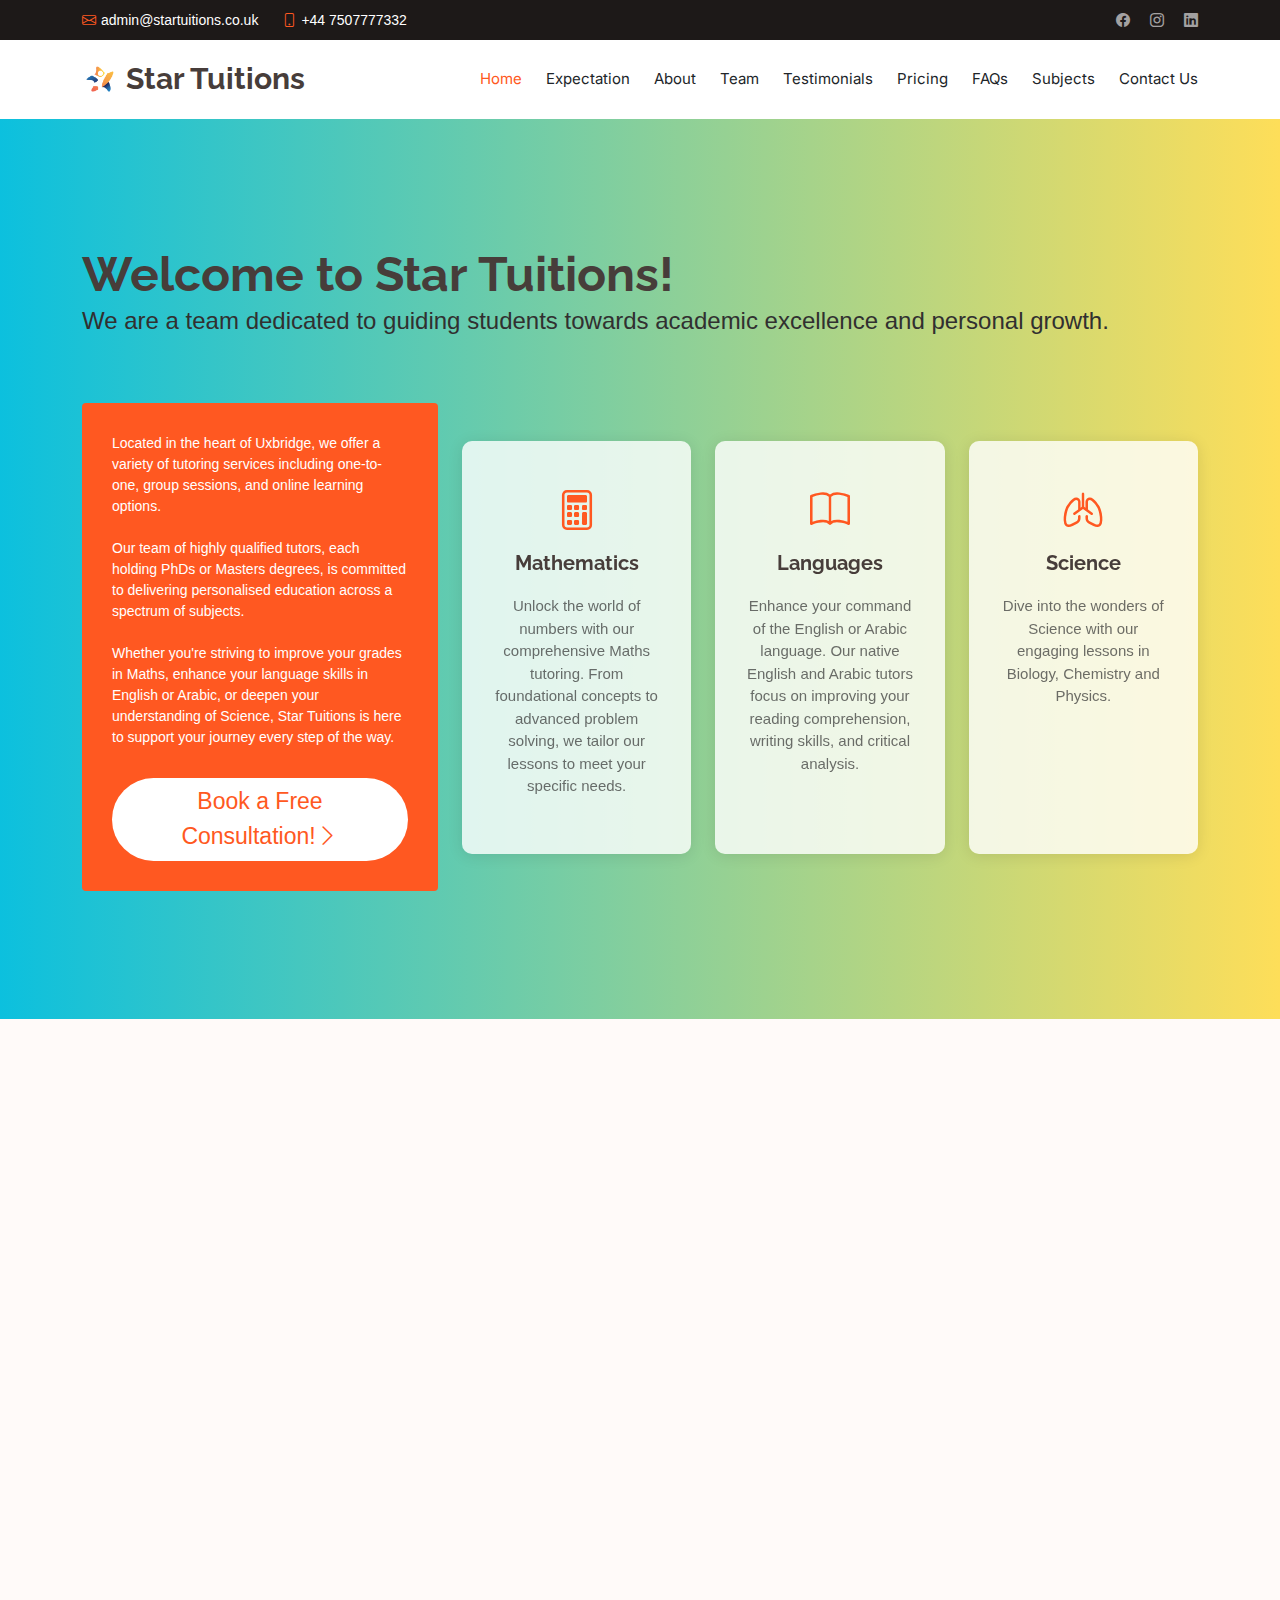
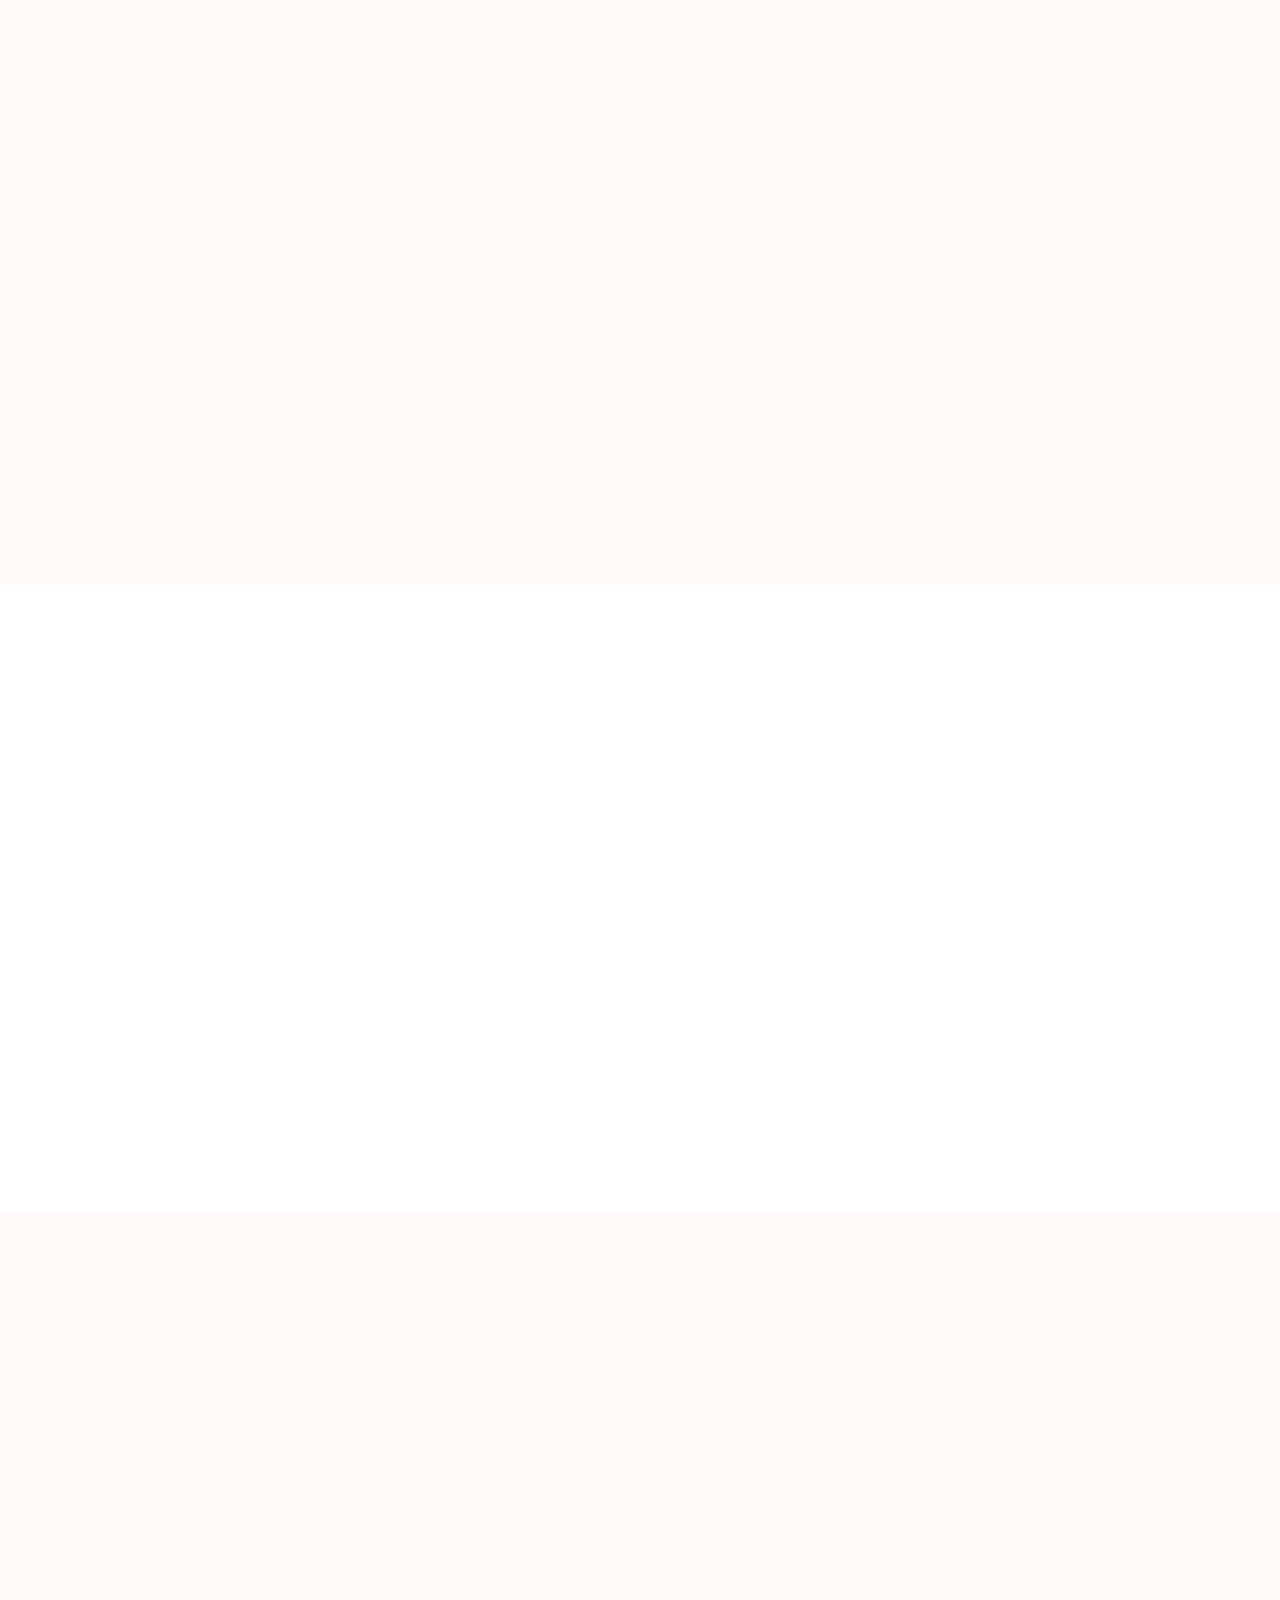
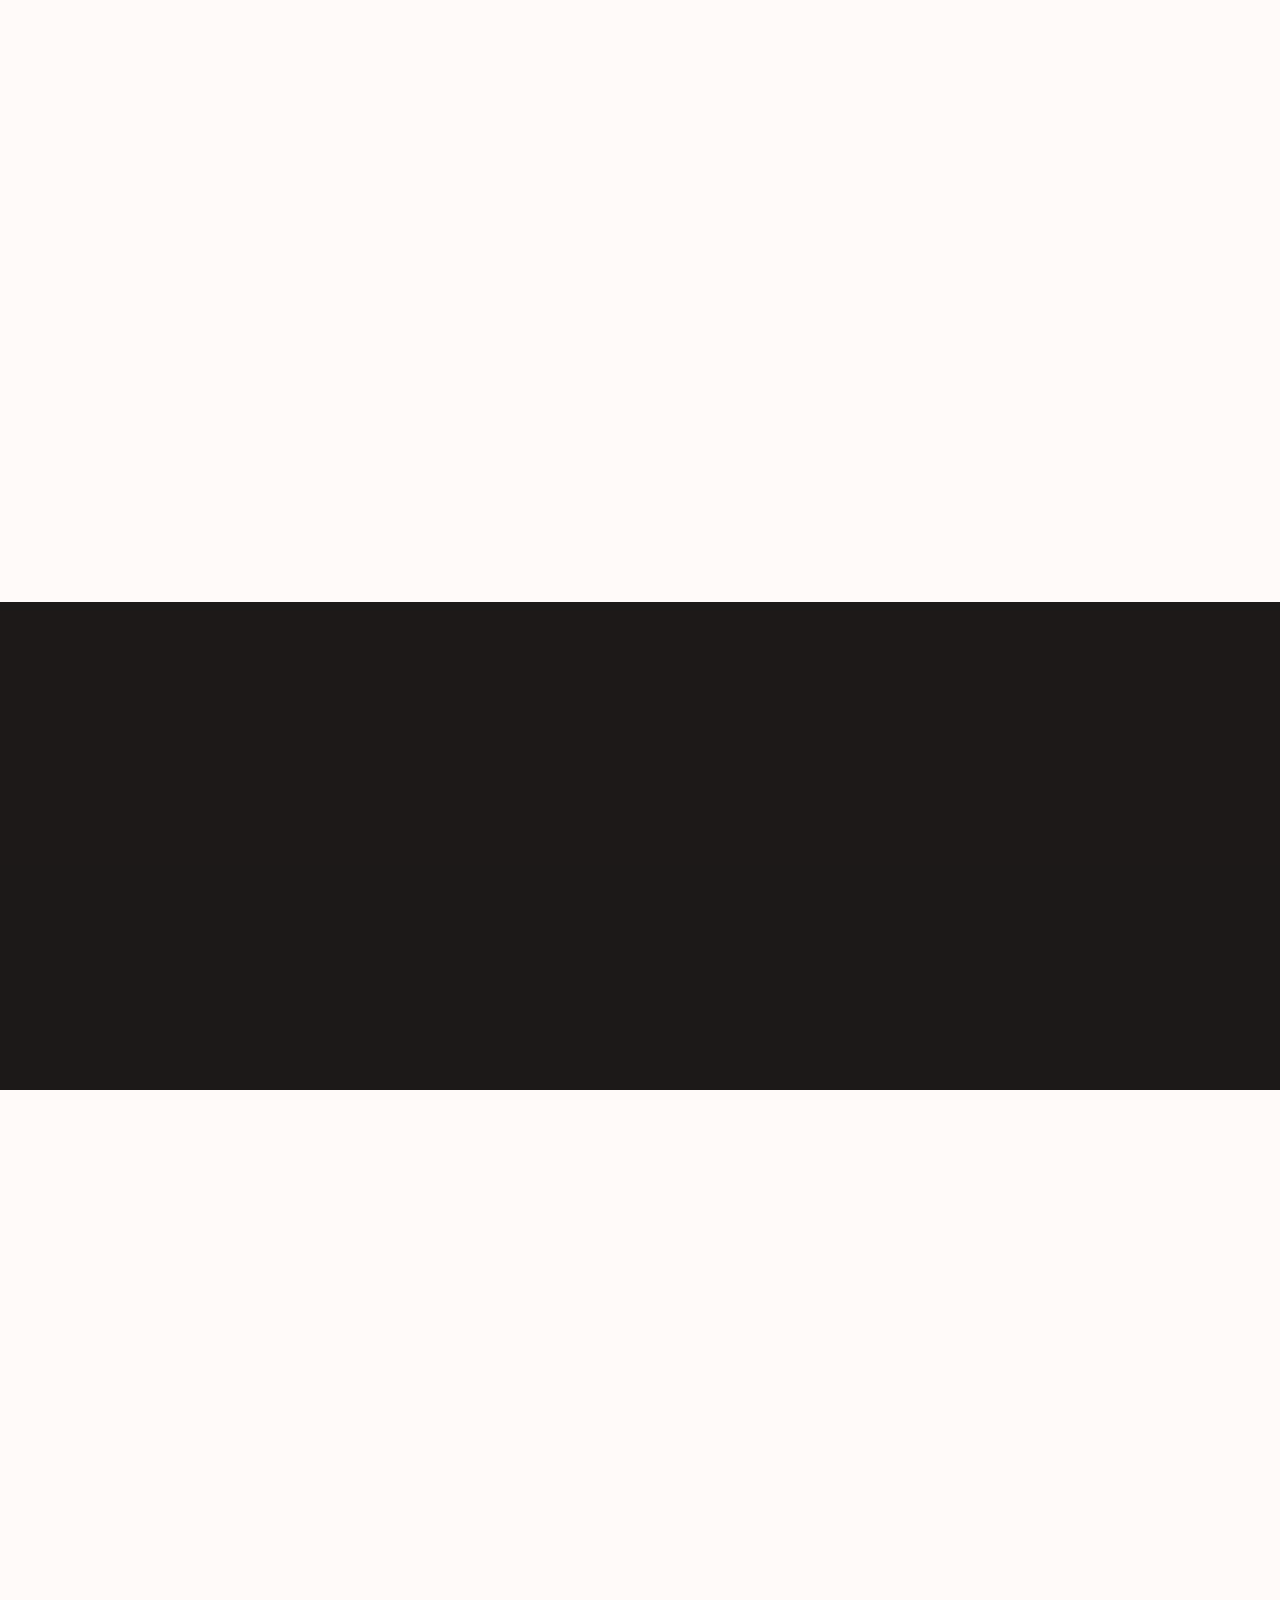
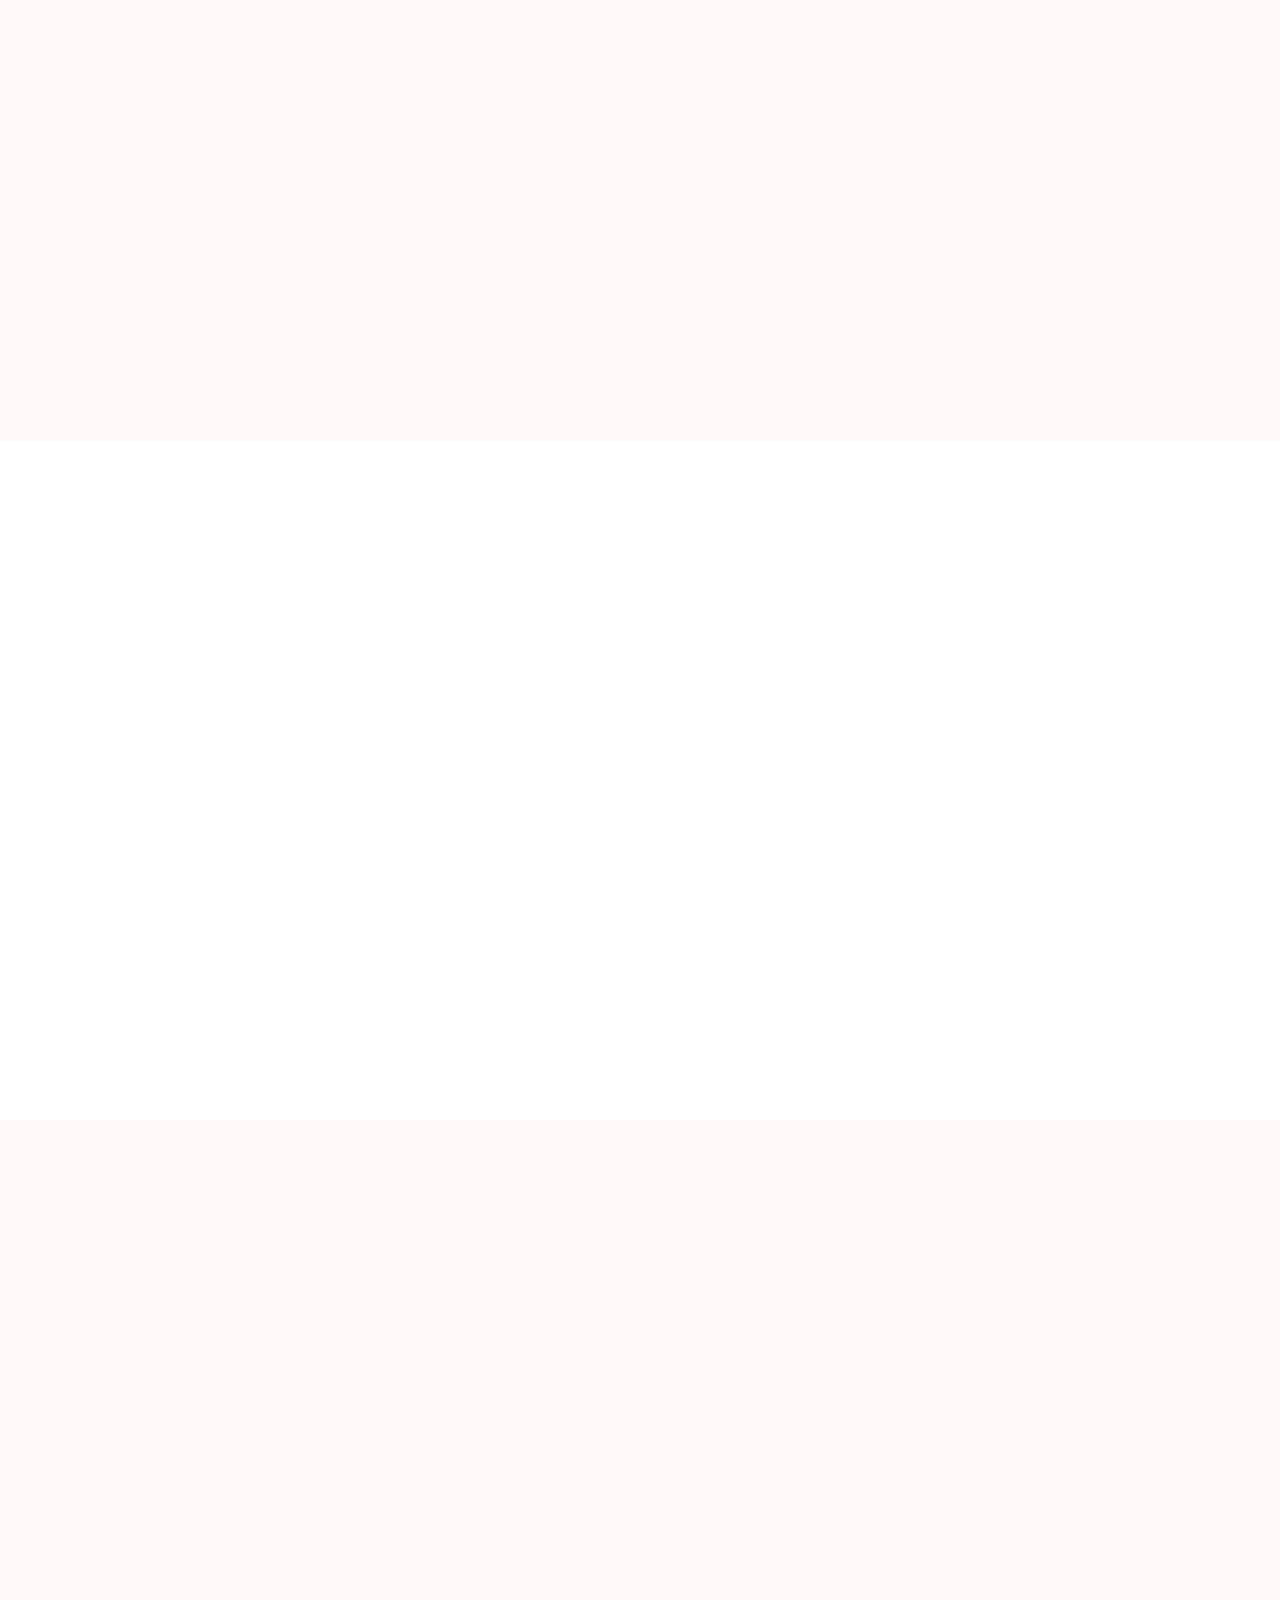
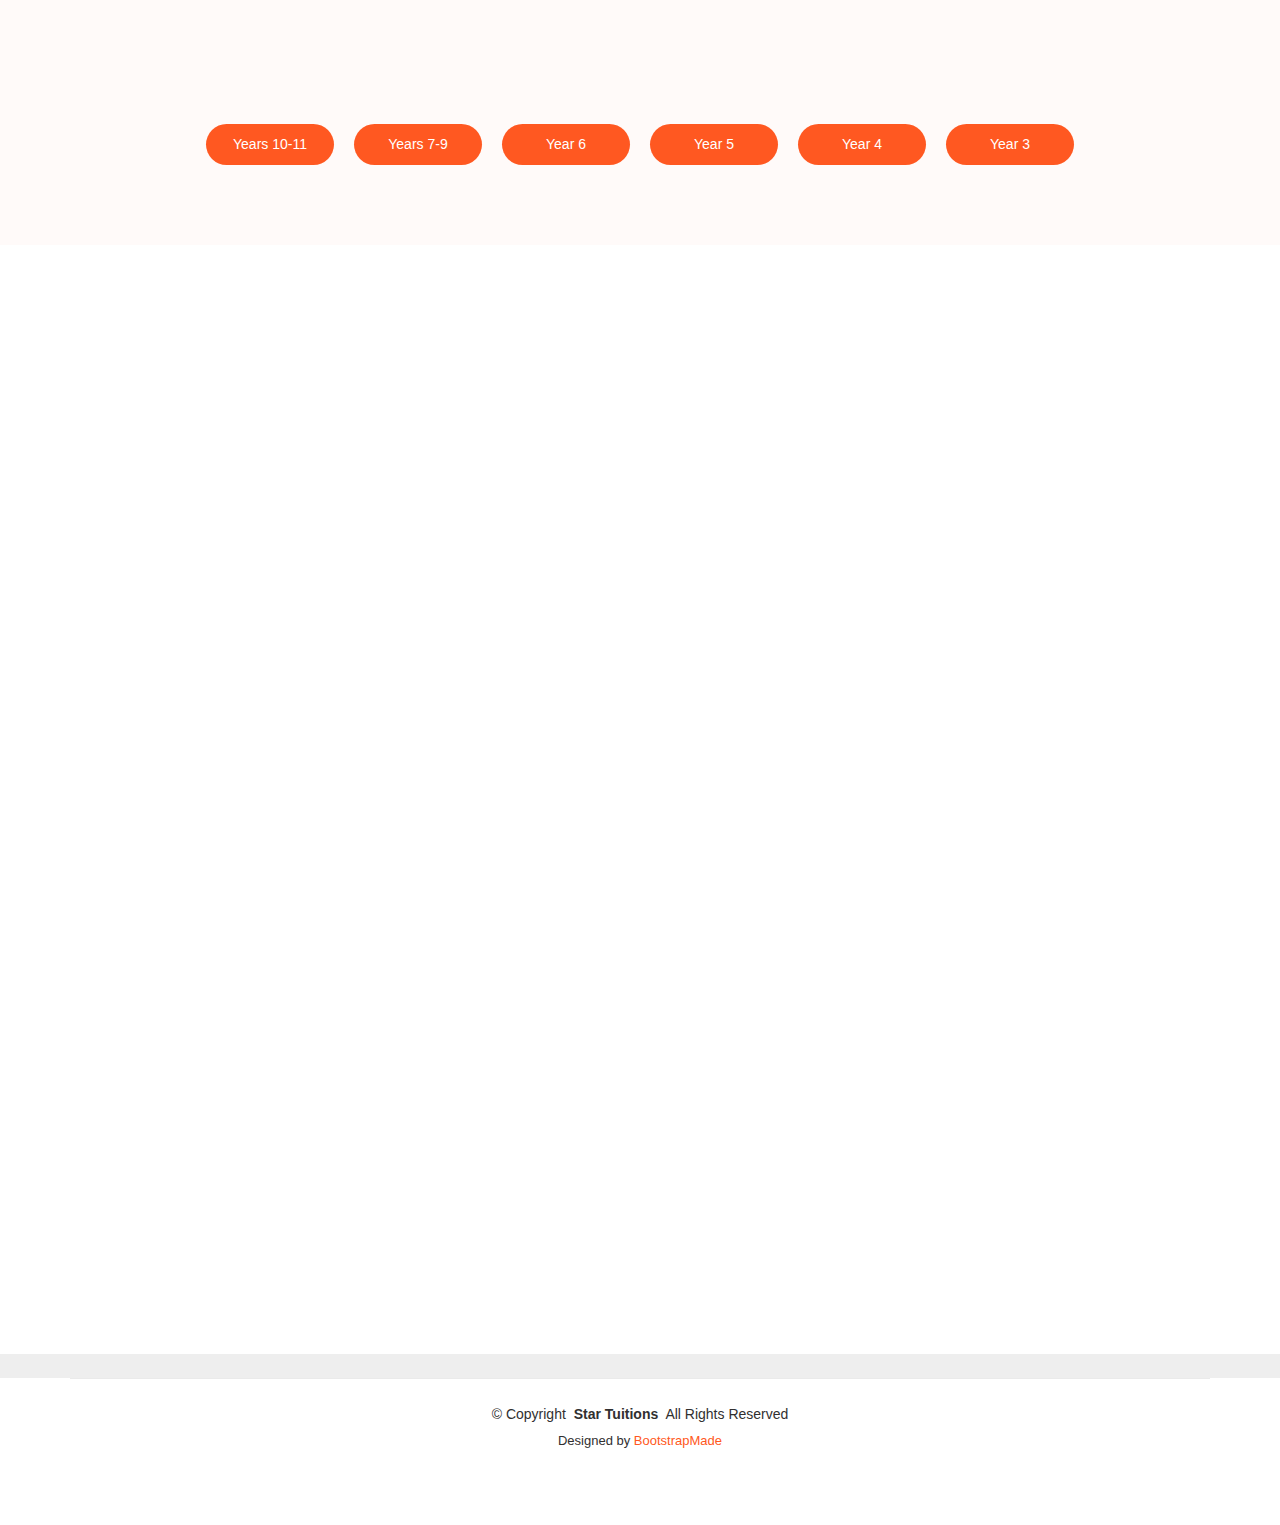
<file: index.html>
<!DOCTYPE html>
<html lang="en">

<head>
  <meta charset="utf-8">
  <meta content="width=device-width, initial-scale=1.0" name="viewport">
  <title>Star Tuitions</title>
  <meta name="description" content="">
  <meta name="keywords" content="">

  <!-- Favicons -->
  <link href="assets/img/stfavicon.png" rel="icon">
  <link href="assets/img/stfavicon.png" rel="apple-touch-icon">

  <!-- Fonts -->
  <link href="https://fonts.googleapis.com" rel="preconnect">
  <link href="https://fonts.gstatic.com" rel="preconnect" crossorigin>
  <link href="https://fonts.googleapis.com/css2?family=Roboto:ital,wght@0,100;0,300;0,400;0,500;0,700;0,900;1,100;1,300;1,400;1,500;1,700;1,900&family=Raleway:ital,wght@0,100;0,200;0,300;0,400;0,500;0,600;0,700;0,800;0,900;1,100;1,200;1,300;1,400;1,500;1,600;1,700;1,800;1,900&family=Inter:wght@100;200;300;400;500;600;700;800;900&display=swap" rel="stylesheet">

  <!-- Vendor CSS Files -->
  <link href="assets/vendor/bootstrap/css/bootstrap.min.css" rel="stylesheet">
  <link href="assets/vendor/bootstrap-icons/bootstrap-icons.css" rel="stylesheet">
  <link href="assets/vendor/aos/aos.css" rel="stylesheet">
  <link href="assets/vendor/glightbox/css/glightbox.min.css" rel="stylesheet">
  <link href="assets/vendor/swiper/swiper-bundle.min.css" rel="stylesheet">

  <!-- Main CSS File -->
  <link href="assets/css/main.css" rel="stylesheet">

  <!-- START Formbricks Surveys -->
  <script type="text/javascript">
    !function(){
      var apiHost = "https://app.formbricks.com";
      var environmentId = "cm15ev2cy000ica7msnhz6jpc";
      var t=document.createElement("script");t.type="text/javascript",t.async=!0,t.src=apiHost+"/api/packages/website";var e=document.getElementsByTagName("script")[0];e.parentNode.insertBefore(t,e),setTimeout(function(){window.formbricks.init({environmentId: environmentId, apiHost: apiHost})},500)}();
  </script>
  <!-- END Formbricks Surveys -->  
</head>

<body class="index-page">

  <header id="header" class="header sticky-top">

    <div class="topbar d-flex align-items-center dark-background">
      <div class="container d-flex justify-content-center justify-content-md-between">
        <div class="contact-info d-flex align-items-center">
          <i class="bi bi-envelope d-flex align-items-center"><a href="mailto:contact@example.com">admin@startuitions.co.uk</a></i>
          <i class="bi bi-phone d-flex align-items-center ms-4"><span>+44 7507777332</span></i>
        </div>
        <div class="social-links d-none d-md-flex align-items-center">
          <a href="https://www.facebook.com/StartutionsUK"><i class="bi bi-facebook"></i></a>
          <a href="https://www.instagram.com/startuitionsuk/"><i class="bi bi-instagram"></i></a>
          <a href="https://www.linkedin.com/in/startuitionsuk/"><i class="bi bi-linkedin"></i></a>
        </div>
      </div>
    </div><!-- End Top Bar -->

    <div class="branding d-flex align-items-cente">

      <div class="container position-relative d-flex align-items-center justify-content-between">
        <a href="index.html" class="logo d-flex align-items-center">
          <!-- Uncomment the line below if you also wish to use an image logo -->
          <img src="assets/img/stfavicon.png" alt="">
          <h1 class="sitename">Star Tuitions</h1>
        </a>

        <nav id="navmenu" class="navmenu">
          <ul>
            <li><a href="#hero" class="active">Home<br></a></li>
            <li><a href="#expect">Expectation</a></li>
            <li><a href="#about">About</a></li>
            <li><a href="#team">Team</a></li>
            <li><a href="#testimonials">Testimonials</a></li>
            <li><a href="#pricing">Pricing</a></li>
            <li><a href="#faq">FAQs</a></li>
            <li><a href="#subjects">Subjects</a></li>
            <li><a href="#contact">Contact Us</a></li>
          </ul>
          <i class="mobile-nav-toggle d-xl-none bi bi-list"></i>
        </nav>

      </div>

    </div>

  </header>

  <main class="main">

    <!-- Hero Section -->
    <section id="hero" class="hero section">

      <div class="container position-relative">

        <div class="welcome position-relative" data-aos="fade-down" data-aos-delay="50">
          <h2>Welcome to Star Tuitions!</h2>
          <p>We are a team dedicated to guiding students towards academic excellence and personal growth.</p>
        </div><!-- End Welcome -->

        <div class="content row gy-4">
          <div class="col-lg-4 d-flex align-items-stretch">
            <div class="why-box" data-aos="zoom-out" data-aos-delay="50">
              <p>
                Located in the heart of Uxbridge, we offer a variety of tutoring services including one-to-one, group sessions, and online learning options.
                <br/><br/>
                Our team of highly qualified tutors, each holding PhDs or Masters degrees, is committed to delivering personalised education across a spectrum of subjects.
                <br/><br/>
                Whether you're striving to improve your grades in Maths, enhance your language skills in English or Arabic, or deepen your understanding of Science, Star Tuitions is here to support your journey every step of the way.
              </p>
              <div class="text-center">
                <a href="#contact" class="more-btn">Book a Free Consultation!<i class="bi bi-chevron-right"></i></a>
              </div>
            </div>
          </div><!-- End Why Box -->

          <div class="col-lg-8 d-flex align-items-stretch">
            <div class="d-flex flex-column justify-content-center">
              <div class="row gy-4">

                <div class="col-xl-4 d-flex align-items-stretch">
                  <div class="icon-box" data-aos="zoom-out" data-aos-delay="50">
                    <i class="bi bi-calculator"></i>
                    <h4>Mathematics</h4>
                    <p>Unlock the world of numbers with our comprehensive Maths tutoring. From foundational concepts to advanced problem solving, we tailor our lessons to meet your specific needs.</p>
                  </div>
                </div><!-- End Icon Box -->

                <div class="col-xl-4 d-flex align-items-stretch">
                  <div class="icon-box" data-aos="zoom-out" data-aos-delay="50">
                    <i class="bi bi-book"></i>
                    <h4>Languages</h4>
                    <p>Enhance your command of the English or Arabic language. Our native English and Arabic tutors focus on improving your reading comprehension, writing skills, and critical analysis.</p>
                  </div>
                </div><!-- End Icon Box -->

                <div class="col-xl-4 d-flex align-items-stretch">
                  <div class="icon-box" data-aos="zoom-out" data-aos-delay="50">
                    <i class="bi bi-lungs"></i>
                    <h4>Science</h4>
                    <p>Dive into the wonders of Science with our engaging lessons in Biology, Chemistry and Physics.</p>
                  </div>
                </div><!-- End Icon Box -->

              </div>
            </div>
          </div>
        </div><!-- End  Content-->

      </div>

    </section><!-- /Hero Section -->

    <!-- Expect Section -->
    <section id="expect" class="services section light-background">

      <!-- Section Title -->
      <div class="container section-title" data-aos="fade-up">
        <h2>What To Expect</h2>
      </div><!-- End Section Title -->

      <div class="container">

        <div class="row gy-4">

          <div class="col-lg-4 col-md-6" data-aos="fade-up" data-aos-delay="50">
            <div class="service-item  position-relative">
              <div class="icon">
                1
              </div>
              <h3>Flexible Learning: In-Person or Online</h3>
              <p>At Star Tuitions, we offer both in-person and online options, providing flexibility to suit your schedule. Whether you prefer the convenience of one-on-one tutoring or the interactive dynamic of small group sessions, our online learning platform ensures students receive the same high-quality instruction from the comfort of home. Online lessons are live and interactive, with tutors providing real-time guidance and feedback.</p>
            </div>
          </div><!-- End Service Item -->

          <div class="col-lg-4 col-md-6" data-aos="fade-up" data-aos-delay="50">
            <div class="service-item position-relative">
              <div class="icon">  
                2
              </div>
              <h3>Aligned with the National Curriculum</h3>
              <p>At Star Tuitions, our lesson plans follow the National Curriculum where our tailored approach keeps them ahead while reinforcing the concepts they're learning at school.</p>
            </div>
          </div><!-- End Service Item -->

          <div class="col-lg-4 col-md-6" data-aos="fade-up" data-aos-delay="50">
            <div class="service-item position-relative">
              <div class="icon">
                3
              </div>
              <h3>Personalised Attention with Small Groups</h3>
              <p>We believe that learning thrives in smaller, focused environments. With a maximum of 7 students, we create a supportive and friendly space where your child can comfortably ask questions and actively participate. This setup allows our tutors to focus on each student's unique strengths and areas that need improvement, ensuring they receive the attention they deserve.</p>
            </div>
          </div><!-- End Service Item -->

          <div class="col-lg-4 col-md-6" data-aos="fade-up" data-aos-delay="50">
            <div class="service-item position-relative">
              <div class="icon">
                4
              </div>
              <h3>Structured Lesson Plans</h3>
              <p>Our lessons are well-structured to maximise learning:
                <br>
                Homework Review: We mark and give feedback on previous homework to resolve any gaps.
                <br>
                Practice Questions: After learning new material, students are given questions to practice applying it. We occasionally quiz students to assess comprehension and identify areas for improvement. This helps us keep students on track and progressing.</p>
            </div>
          </div><!-- End Service Item -->

          <div class="col-lg-4 col-md-6" data-aos="fade-up" data-aos-delay="50">
            <div class="service-item position-relative">
              <div class="icon">
                5
              </div>
              <h3>Flexible Lesson Timings</h3>
              <p>Each of our sessions typically lasts two hours per subject, giving students plenty of time to dive deep into the material while ensuring it's delivered at a comfortable pace. This duration provides a balance between instruction, practice, and feedback, allowing students to fully grasp new concepts We understand that students need time to recharge during intensive study sessions. That's why we include a 10-minute break in each lesson.</p>
            </div>
          </div><!-- End Service Item -->

          <div class="col-lg-4 col-md-6" data-aos="fade-up" data-aos-delay="50">
            <div class="service-item position-relative">
              <div class="icon">
                6
              </div>
              <h3>Homework</h3>
              <p>Homework is an essential component of our teaching strategy. By assigning work after each lesson, we help students apply the concepts they've learned in class. Their performance on these tasks enables us to monitor their understanding and tailor future lessons based on their needs.</p>
            </div>
          </div><!-- End Service Item -->

        </div>

      </div>

    </section><!-- /Services Section -->

    <!-- About Section -->
    <section id="about" class="about section">

      <!-- Section Title -->
      <div class="container section-title" data-aos="fade-up">
        <h2>About Us</h2>
        <p>Meet the Star Tuitions Team: Your Academic Partners</p>
      </div><!-- End Section Title -->

      <div class="container">

        <div class="row gy-4">

          <div class="col-lg-6 content" data-aos="fade-up" data-aos-delay="50">
            <ul>
              <li>
                <div>
                  <p>At Star Tuitions, we are more than just a tutoring service; we are a community of passionate educators who are committed to transforming the way students learn and grow.
                  <br>
                  With a team of tutors holding advanced degrees (PhDs and Masters) in a wide range of disciplines, we are uniquely positioned to offer top-tier educational support across Math, Science, English and Arabic. Our tutors are not only experts in their subjects but are also skilled at connecting with students, helping them build confidence, and fostering a lifelong love for learning.</p>
                </div>
              </li>
              <li>
                <div>
                  <h5>Our Mission</h5>
                  <p>Our mission is simple: empower students to reach their full potential. We achieve this through personalized teaching strategies, innovative methods, and a deep understanding of the individual learning needs of every student.</p>
                </div>
              </li>
            </ul>
          </div>

          <div class="col-lg-6 content" data-aos="fade-up" data-aos-delay="50">
            <ul>
              <li>
                <i class="bi bi-person-check"></i>
                <div>
                  <h5>Experienced, Qualified Tutors</h5>
                  <p>Our team consists of educators with PhDs and Masters degrees who have a proven track record of helping students excel.</p>
                </div>
              </li>
              <li>
                <i class="bi bi-journal-check"></i>
                <div>
                  <h5>Flexible Learning Options</h5>
                  <p>Choose from in-person tutoring at our Uxbridge centre, online sessions, or group learning for flexibility and convenience.</p>
                </div>
              </li>
              <li>
                <i class="bi bi-sliders"></i>
                <div>
                  <h5>Tailored to Your Needs</h5>
                  <p>Every student is different. That’s why we customize our sessions to focus on what you need most, ensuring maximum academic growth.</p>
                </div>
              </li>
            </ul>
          </div>

        </div>

      </div>

    </section><!-- /About Section -->

    <!-- Team Section -->
    <section id="team" class="team section light-background">

      <!-- Section Title -->
      <div class="container section-title" data-aos="fade-up">
        <h2>Team</h2>
        <p>Meet the Team!</p>
      </div><!-- End Section Title -->

      <div class="container">

        <div class="row gy-4">

          <div class="col-lg-4 col-md-6 d-flex align-items-stretch" data-aos="fade-up" data-aos-delay="100">
            <div class="team-member">
              <div class="member-img">
                <img src="assets/img/team/hassan.png" class="img-fluid" alt="">
                <div class="social">
                  <a href="https://www.linkedin.com/in/hassan-mroue-08a396264/"><i class="bi bi-linkedin"></i></a>
                  <a href="https://scholar.google.com/citations?user=K0O7VqsAAAAJ&hl=en&oi=ao"><i class="bi bi-mortarboard-fill"></i></a>
                </div>
              </div>
              <div class="member-info">
                <h4>Hassan Mroue</h4>
                <p>I have a PhD degree and over 10 years of experience tutoring pupils privately and online across the UK in subjects including Mathematics, Physics and Chemistry. I also worked in various tuition centres where I gained large experience from teaching and managing group of students from different age groups and abilities of up to 15 per classroom. In addition, I have undertaken Graduate Teacher Assistant roles in Mathematics and Maths-related subjects at Brunel University where I ran seminars for year 1 and 3 engineering students.</p>
              </div>
            </div>
          </div><!-- End Team Member -->

          <div class="col-lg-4 col-md-6 d-flex align-items-stretch" data-aos="fade-up" data-aos-delay="200">
            <div class="team-member">
              <div class="member-img">
                <img src="assets/img/team/hadi.png" class="img-fluid" alt="">
                <div class="social">
                  <a href="https://www.linkedin.com/in/hadi-tannous/"><i class="bi bi-linkedin"></i></a>
                  <a href="https://scholar.google.com/citations?user=99yWZtAAAAAJ&hl=en&oi=ao"><i class="bi bi-mortarboard-fill"></i></a>
                </div>
              </div>
              <div class="member-info">
                <h4>Hadi Tannous</h4>
                <p>Having faced challenges early in my education, including failing Year 4, I was often labeled 'below-average' until being diagnosed with dyslexia and ADHD at 24. This shifted my perspective, revealing the need for tailored learning approaches. Now with a PhD in Mechanical Engineering, I’m passionate about helping students excel in STEM subjects. As a partner and tutor at Star Tuitions, I offer affordable, personalised tutoring that nurtures focus, self-esteem, and growth through innovative methods and compassionate teaching.</p>
              </div>
            </div>
          </div><!-- End Team Member -->

          <div class="col-lg-4 col-md-6 d-flex align-items-stretch" data-aos="fade-up" data-aos-delay="300">
            <div class="team-member">
              <div class="member-img">
                <img src="assets/img/team/tarek.png" class="img-fluid" alt="">
                <div class="social">
                  <a href="https://www.linkedin.com/in/tarek-raad-746894195/"><i class="bi bi-linkedin"></i></a>
                  <a href="https://www.scopus.com/authid/detail.uri?authorId=58697024000"><i class="bi bi-mortarboard-fill"></i></a>
                </div>
              </div>
              <div class="member-info">
                <h4>Tarek Raad</h4>
                <p>I tutor students because I am driven to ensure they grasp challenging concepts, just as I helped friends in school and university. With a master's degree and a nearly finished PhD in mechanical engineering, I am dedicated to provide clear explanations and ensuring maximum student achievement. My objective at Star Tuitions is to provide constant support throughout your academic path, persisting until the lesson is completely delivered.</p>
              </div>
            </div>
          </div><!-- End Team Member -->

        </div>

      </div>

    </section><!-- /Team Section -->

    <!-- Testimonials Section -->
    <section id="testimonials" class="testimonials section dark-background">

      <!-- Section Title -->
      <div class="container section-title" data-aos="fade-up">
        <h2>Testimonials</h2>
        <p>Testimonials from our students!</p>
      </div><!-- End Section Title -->

      <div class="container" data-aos="fade-up" data-aos-delay="100">

        <div class="swiper init-swiper">
          <script type="application/json" class="swiper-config">
            {
              "loop": true,
              "speed": 600,
              "autoplay": {
                "delay": 5000
              },
              "slidesPerView": "auto",
              "pagination": {
                "el": ".swiper-pagination",
                "type": "bullets",
                "clickable": true
              }
            }
          </script>
          <div class="swiper-wrapper">

            <div class="swiper-slide">
              <div class="testimonial-item">
                <h3>Hanadi Fox</h3>
                <p>
                  <i class="bi bi-quote quote-icon-left"></i>
                  <span>I'm reaching out to recommend Hadi who is tutoring my son. My son is preparing for his GCSEs and up until a month or so ago was really behind and disengaged. He has ASD with ADHD. Hadi has managed to refocus and engage my son. I'm already getting positive feedback from his school teachers and his confidence has increased. The best part is, he sits down and gets on with homework, no more meltdowns!! I can't recommend Hadi more!</span>
                  <i class="bi bi-quote quote-icon-right"></i>
                </p>
              </div>
            </div><!-- End testimonial item -->

            <div class="swiper-slide">
              <div class="testimonial-item">
                <h3>Tanya</h3>
                <p>
                  <i class="bi bi-quote quote-icon-left"></i>
                  <span>Hassan has been really amazing, my daughter is enjoying her lessons more now and is able to understand topics that she thought were difficult to understand in school.</span>
                  <i class="bi bi-quote quote-icon-right"></i>
                </p>
              </div>
            </div><!-- End testimonial item -->

            <div class="swiper-slide">
              <div class="testimonial-item">
                <h3>Lucie</h3>
                <p>
                  <i class="bi bi-quote quote-icon-left"></i>
                  <span>Hassan has been teaching our son GCSE math for several weeks now.
                    I am very impressed and so is Julian.
                    We feel that even in such short time Hassan has already put our son back on track. He is so approachable, punctual, always prepared for his lessons, he is easy to communicate with, Julian loves him (and math now!)… we could not have made a better choice of a tutor.
                    Massive thanks, Hassan!</span>
                  <i class="bi bi-quote quote-icon-right"></i>
                </p>
              </div>
            </div><!-- End testimonial item -->

            <div class="swiper-slide">
              <div class="testimonial-item">
                <h3>Matthew</h3>
                <p>
                  <i class="bi bi-quote quote-icon-left"></i>
                  <span>Hassan is prompt, polite, and gets straight to work. He is highly competent in the topic of mathematics and his approach to teaching has really helped my son regain some of his confidence in both understanding and working with the topic.</span>
                  <i class="bi bi-quote quote-icon-right"></i>
                </p>
              </div>
            </div><!-- End testimonial item -->

            <div class="swiper-slide">
              <div class="testimonial-item">
                <h3>Mobarak</h3>
                <p>
                  <i class="bi bi-quote quote-icon-left"></i>
                  <span>Hadi is a wonderful tutor who helped me with my homework and explained things that I didn't understand well. I highly recommend him if you need assistance.</span>
                  <i class="bi bi-quote quote-icon-right"></i>
                </p>
              </div>
            </div><!-- End testimonial item -->

            <div class="swiper-slide">
              <div class="testimonial-item">
                <h3>Nicola</h3>
                <p>
                  <i class="bi bi-quote quote-icon-left"></i>
                  <span>Hassan is a wonderful tutor and has really helped my daughter understand concepts in a way that works for her. He is patient and ensures she understands what she is working on before moving on. In her words, “things make sense now”. He is always punctual.</span>
                  <i class="bi bi-quote quote-icon-right"></i>
                </p>
              </div>
            </div><!-- End testimonial item -->

            <div class="swiper-slide">
              <div class="testimonial-item">
                <h3>Erika</h3>
                <p>
                  <i class="bi bi-quote quote-icon-left"></i>
                  <span>Hassan is a brilliant tutor. My sons needed last minute help with their Maths GCSE and Hassan was very accommodating and encouraging in his teaching approach, and helped boost their confidence. My sons really enjoy their lessons.</span>
                  <i class="bi bi-quote quote-icon-right"></i>
                </p>
              </div>
            </div><!-- End testimonial item -->

            <div class="swiper-slide">
              <div class="testimonial-item">
                <h3>Sukhdeep</h3>
                <p>
                  <i class="bi bi-quote quote-icon-left"></i>
                  <span>Hassan is an excellent tutor. Very punctual and flexible when required. He prepares in advance for each lesson and has effective methods of teaching, enabling the student to grasp difficult concepts easily. Very much recommended.</span>
                  <i class="bi bi-quote quote-icon-right"></i>
                </p>
              </div>
            </div><!-- End testimonial item -->
            
            <div class="swiper-slide">
              <div class="testimonial-item">
                <h3>Anju</h3>
                <p>
                  <i class="bi bi-quote quote-icon-left"></i>
                  <span>Hassan is professional, reliable, punctual, maintains regular communications and most importantly really engages my son in his learning. All round we are very happy.</span>
                  <i class="bi bi-quote quote-icon-right"></i>
                </p>
              </div>
            </div><!-- End testimonial item -->   

            <div class="swiper-slide">
              <div class="testimonial-item">
                <h3>Chantal</h3>
                <p>
                  <i class="bi bi-quote quote-icon-left"></i>
                  <span>Hassan was great. Explained Complex maths that was new to my child in a way that allowed him to grasp concepts and work independently! Highly recommend! Reliable and great communication.
                  </span>
                  <i class="bi bi-quote quote-icon-right"></i>
                </p>
              </div>
            </div><!-- End testimonial item -->  

            <div class="swiper-slide">
              <div class="testimonial-item">
                <h3>Aali</h3>
                <p>
                  <i class="bi bi-quote quote-icon-left"></i>
                  <span>First of all, thank you so much for teaching GCSE maths to my son. Hassan has excellent teaching skills and is very punctual. He is always well prepared with his teaching plans. Highly recommended tutor.</span>
                  <i class="bi bi-quote quote-icon-right"></i>
                </p>
              </div>
            </div><!-- End testimonial item -->

            <div class="swiper-slide">
              <div class="testimonial-item">
                <h3>Krishna</h3>
                <p>
                  <i class="bi bi-quote quote-icon-left"></i>
                  <span>Established a very good rapport with my son. Also kept communication lines open with parents and ward at all times. Had good discussions on way forward and improvements to be made. Overall, a very good tutor!</span>
                  <i class="bi bi-quote quote-icon-right"></i>
                </p>
              </div>
            </div><!-- End testimonial item -->

            <div class="swiper-slide">
              <div class="testimonial-item">
                <h3>Sulthana</h3>
                <p>
                  <i class="bi bi-quote quote-icon-left"></i>
                  <span>Hasan is an excellent tutor with a vast amount of knowledge and experience. Very friendly and patient. Hasan tought my son Tanzil Maths A levels and I would highly recommend him. Thank you Hasan.</span>
                  <i class="bi bi-quote quote-icon-right"></i>
                </p>
              </div>
            </div><!-- End testimonial item -->

            <div class="swiper-slide">
              <div class="testimonial-item">
                <h3>Hanan</h3>
                <p>
                  <i class="bi bi-quote quote-icon-left"></i>
                  <span>Really amazing teacher. My grades got better and I enjoy maths now.</span>
                  <i class="bi bi-quote quote-icon-right"></i>
                </p>
              </div>
            </div><!-- End testimonial item -->

          </div>
          <div class="swiper-pagination"></div>
        </div>

      </div>

    </section><!-- /Testimonials Section -->

    <!-- Pricing Section -->
    <section id="pricing" class="pricing section light-background">

      <!-- Section Title -->
      <div class="container section-title" data-aos="fade-up">
        <h2>Pricing</h2>
        <p>At Star Tuitions, we believe that high-quality tutoring should be accessible to all. That’s why we offer competitive pricing plans designed to fit your needs and budget.</p>
      </div><!-- End Section Title -->

      <div class="container">

        <div class="row gy-4">

          <div class="col-xl-4 col-lg-6" data-aos="fade-up" data-aos-delay="50">
            <div class="pricing-item">
              <h3>One-on-One Tutoring</h3>
              <p>Perfect for students who need individual attention and a tailored learning experience.
              <br></br>
              <h5>Available In-person & online!</span></h5>
               </p>
              <h5>KS2 & KS3</span></h5>
              &nbsp;&nbsp;&nbsp;&nbsp; Online  |  In-Person</p>
              <h4>£25<span> / hour</span> | £30<span> / hour</span></h4>
               </p>
              <h5>KS3 & GCSE</span></h5>
              &nbsp;&nbsp;&nbsp;&nbsp; Online  |  In-Person</p>
              <h4>£30<span> / hour</span> | £35<span> / hour</span></h4>
               </p>
              <h5>A-Levels</span></h5>
              &nbsp;&nbsp;&nbsp;&nbsp; Online  |  In-Person</p>
              <h4>£35<span> / hour</span> | £40<span> / hour</span></h4>
              <br></br>
              <div class="btn-wrap">
                <a href="#contact" class="btn-buy">Book a Free Consultation!</a>
              </div>
            </div>
          </div><!-- End Pricing Item -->

          <div class="col-xl-4 col-lg-6" data-aos="fade-up" data-aos-delay="50">
            <div class="pricing-item">
              <h3>Group Sessions</h3>
              <p>Collaborative learning in a small group setting. Ideal for students who thrive in a peer-to-peer learning environment. Group sizes are limited to ensure quality attention.
              <br></br>
              <h5>In-person</span></h5>
              (Up to 7 students per class)</p>
              <h4>£15<span> / hour</span></h4>
               </p>
              <h5>Online</span></h5>
              (Up to 4 students per class)</p>
              <h4>£15<span> / hour</span></h4>
              <div class="btn-wrap">
                <a href="#contact" class="btn-buy">Book a Free Consultation!</a>
              </div>
            </div>
          </div><!-- End Pricing Item -->

          <div class="col-xl-4 col-lg-6" data-aos="fade-up" data-aos-delay="50">
            <div class="pricing-item featured">
              <h3>Discounts and Offers</h3>
              <h5 style="font-weight: bold;">First Session Free!</h5>
              <p>Get a taste of what Star Tuitions has to offer with your first session on the house.</p>
              <h5 style="font-weight: bold;">Referral Program</h5>
              <p>Refer a friend and receive a 10% discount on your next session.</p>
              <h5 style="font-weight: bold;">Family Discount</h5>
              <p>Siblings receive an additional 10% off when enrolled together.</p>
            </div>
          </div>          

        </div>

      </div>

    </section><!-- /Pricing Section -->

    <!-- Faq Section -->
    <section id="faq" class="faq section">

      <!-- Section Title -->
      <div class="container section-title" data-aos="fade-up">
        <h2>Frequently Asked Questions</h2>
      </div><!-- End Section Title -->

      <div class="container">

        <div class="row justify-content-center">

          <div class="col-lg-8">

            <div class="faq-container">

              <div class="faq-item faq-active" data-aos="fade-up" data-aos-delay="50">
                <i class="faq-icon bi bi-question-circle"></i>
                <h3>How do I get started with Star Tuitions?</h3>
                <div class="faq-content">
                  <p>Begin by booking a free consultation where we'll discuss your goals and create a personalized learning plan.</p>
                </div>
                <i class="faq-toggle bi bi-chevron-right"></i>
              </div><!-- End Faq item-->

              <div class="faq-item" data-aos="fade-up" data-aos-delay="50">
                <i class="faq-icon bi bi-question-circle"></i>
                <h3>What is the duration of each tutoring session?</h3>
                <div class="faq-content">
                  <p>Standard sessions are 120 minutes, but we can adjust the length based on your preferences.</p>
                </div>
                <i class="faq-toggle bi bi-chevron-right"></i>
              </div><!-- End Faq item-->

              <div class="faq-item" data-aos="fade-up" data-aos-delay="50">
                <i class="faq-icon bi bi-question-circle"></i>
                <h3>Do you provide homework or assignments?</h3>
                <div class="faq-content">
                  <p>Yes, we offer supplementary materials and assignments to reinforce learning between sessions.</p>
                </div>
                <i class="faq-toggle bi bi-chevron-right"></i>
              </div><!-- End Faq item-->

              <div class="faq-item" data-aos="fade-up" data-aos-delay="50">
                <i class="faq-icon bi bi-question-circle"></i>
                <h3>Can I switch between in-person and online tutoring?</h3>
                <div class="faq-content">
                  <p>Absolutely! We offer flexible scheduling to accommodate your needs.</p>
                </div>
                <i class="faq-toggle bi bi-chevron-right"></i>
              </div><!-- End Faq item-->

              <div class="faq-item" data-aos="fade-up" data-aos-delay="50">
                <i class="faq-icon bi bi-question-circle"></i>
                <h3>What safety measures are in place for in-person sessions?</h3>
                <div class="faq-content">
                  <p>We adhere to all health guidelines, including regular sanitization, social distancing, and limiting group sizes.</p>
                </div>
                <i class="faq-toggle bi bi-chevron-right"></i>
              </div><!-- End Faq item-->

            </div>

          </div>

        </div>

      </div>

    </section><!-- /Faq Section -->

    <!-- Subjects Section -->
    <section id="subjects" class="pricing section light-background">
      <div class="swiper-container">
        <div class="swiper-wrapper">
          
          <div class="swiper-slide" data-name="Years 10-11">
            <!-- Section Title -->
            <div class="container section-title" data-aos="fade-up">
              <h2>Years 10-11 – GCSE Preparation (Maths, English, Science)</h2>
              <p>As students move into Years 10 and 11, the focus is on GCSE preparation. Star Tuitions helps students excel in their final school years with targeted revision and practice.</p>
            </div><!-- End Section Title -->
            <div class="container">
              <div class="row gy-4">
                <div class="col-xl-4 col-lg-4" data-aos="fade-up" data-aos-delay="50">
                  <div class="pricing-item">
                    <h3>Maths</h3>
                    <p>In Years 10 and 11, students prepare for their GCSE exams by covering advanced topics.</p>
                    <ul>
                      <li>Quadratic equations and inequalities</li>
                      <li>Trigonometry and advanced geometry</li>
                      <li>Probability distributions and data analysis</li>
                      <li>Algebraic proofs and transformations</li>
                    </ul>
                  </div>
                </div><!-- End Pricing Item -->

                <div class="col-xl-4 col-lg-4" data-aos="fade-up" data-aos-delay="50">
                  <div class="pricing-item">
                    <h3>English</h3>
                    <p>GCSE English focuses on developing critical reading and writing skills.</p>
                    <ul>
                      <li>Analysing literary works, including Shakespeare, poetry, and modern texts</li>
                      <li>Writing to argue, persuade, and inform</li>
                      <li>Exam preparation: essay structure and timed writing</li>
                      <li>Unseen texts and comprehension practice</li>
                    </ul>
                  </div>
                </div><!-- End Pricing Item -->

                <div class="col-xl-4 col-lg-4" data-aos="fade-up" data-aos-delay="50">
                  <div class="pricing-item">
                    <h3>Science</h3>
                    <p>GCSE Science covers in-depth topics in Biology, Chemistry, and Physics to prepare students for their final exams.</p>
                    <ul>
                      <li>Biology: Genetics, human biology, and ecosystems</li>
                      <li>Chemistry: Chemical bonding, reactions, and organic chemistry</li>
                      <li>Physics: Electricity, energy, and forces in motion</li>
                    </ul>
                  </div>
                </div><!-- End Pricing Item -->
              </div>
            </div>
          </div><!-- End testimonial item -->

          <div class="swiper-slide" data-name="Years 7-9">
            <!-- Section Title -->
            <div class="container section-title" data-aos="fade-up">
              <h2>Years 7-9 – Secondary School Foundation (Maths, English, Science)</h2>
              <p>As students enter secondary school, Years 7-9 focus on laying strong foundations for GCSEs. At Star Tuitions, we cover key topics in a comprehensive and engaging way.</p>
            </div><!-- End Section Title -->
            <div class="container">
              <div class="row gy-4">
                <div class="col-xl-4 col-lg-4" data-aos="fade-up" data-aos-delay="50">
                  <div class="pricing-item">
                    <h3>Maths</h3>
                    <p>In Years 7-9, students explore advanced mathematical concepts to build a solid foundation for GCSEs.</p>
                    <ul>
                      <li>Algebra and solving linear equations</li>
                      <li>Ratios and proportions</li>
                      <li>Geometry: angles, area, and volume of complex shapes</li>
                      <li>Introduction to statistics and probability</li>
                    </ul>
                  </div>
                </div><!-- End Pricing Item -->

                <div class="col-xl-4 col-lg-4" data-aos="fade-up" data-aos-delay="50">
                  <div class="pricing-item">
                    <h3>English</h3>
                    <p>English during these years prepares students for the analytical and creative challenges of GCSEs.</p>
                    <ul>
                      <li>Reading and interpreting a range of texts, including novels and plays</li>
                      <li>Writing persuasive and discursive essays</li>
                      <li>Literary devices: metaphor, simile, and personification</li>
                      <li>Grammar, spelling, and advanced punctuation</li>
                    </ul>
                  </div>
                </div><!-- End Pricing Item -->

                <div class="col-xl-4 col-lg-4" data-aos="fade-up" data-aos-delay="50">
                  <div class="pricing-item">
                    <h3>Science</h3>
                    <p>The Science curriculum in Years 7-9 covers the basics of Biology, Chemistry, and Physics.</p>
                    <ul>
                      <li>Cell structure, ecosystems, and photosynthesis (Biology)</li>
                      <li>Atoms, elements, and chemical reactions (Chemistry)</li>
                      <li>Energy, forces, and motion (Physics)</li>
                    </ul>
                  </div>
                </div><!-- End Pricing Item -->
              </div>
            </div>
          </div><!-- End testimonial item -->

          <div class="swiper-slide" data-name="Year 6">
            <!-- Section Title -->
            <div class="container section-title" data-aos="fade-up">
              <h2>Year 6 – Preparing for SATs and Transitioning to Secondary School</h2>
              <p>Year 6 is a crucial year as students prepare for their SATs and transition to secondary school, with tutoring tailored to boost confidence and secure top marks.</p>
            </div><!-- End Section Title -->
            <div class="container">
              <div class="row gy-4">
                <div class="col-xl-4 col-lg-4" data-aos="fade-up" data-aos-delay="50">
                  <div class="pricing-item">
                    <h3>Maths</h3>
                    <p>Year 6 students work through advanced mathematical problems to solidify their understanding.</p>
                    <ul>
                      <li>Mastery of fractions, decimals, and percentages</li>
                      <li>Algebraic thinking and simple equations</li>
                      <li>Advanced geometry: angles, symmetry, and transformations</li>
                      <li>Data interpretation: pie charts and line graphs</li>
                    </ul>
                  </div>
                </div><!-- End Pricing Item -->

                <div class="col-xl-4 col-lg-4" data-aos="fade-up" data-aos-delay="50">
                  <div class="pricing-item">
                    <h3>English</h3>
                    <p>Year 6 English focuses on preparing students for SATs while fostering advanced literacy skills.</p>
                    <ul>
                      <li>SATs practice for reading comprehension and grammar</li>
                      <li>Formal and creative writing</li>
                      <li>Understanding different text types, including persuasive and explanatory writing</li>
                      <li>Analysing characters, themes, and plot in literature</li>
                    </ul>
                  </div>
                </div><!-- End Pricing Item -->

                <div class="col-xl-4 col-lg-4" data-aos="fade-up" data-aos-delay="50">
                  <div class="pricing-item">
                    <h3>Science</h3>
                    <p>Year 6 Science delves into detailed topics to prepare students for secondary school.</p>
                    <ul>
                      <li>Evolution and inheritance</li>
                      <li>Light and how we see</li>
                      <li>Electricity: circuits and symbols</li>
                      <li>Animals, including humans, with a focus on the circulatory system</li>
                    </ul>
                  </div>
                </div><!-- End Pricing Item -->
              </div>
            </div>
          </div><!-- End testimonial item -->

          <div class="swiper-slide" data-name="Year 5">
            <!-- Section Title -->
            <div class="container section-title" data-aos="fade-up">
              <h2>Year 5 – Preparing for Upper Key Stage 2 Success</h2>
              <p>At Star Tuitions, Year 5 marks a pivotal stage as students prepare for more complex concepts, focusing on enhancing analytical skills and problem-solving techniques.</p>
            </div><!-- End Section Title -->
            <div class="container">
              <div class="row gy-4">
                <div class="col-xl-4 col-lg-4" data-aos="fade-up" data-aos-delay="50">
                  <div class="pricing-item">
                    <h3>Maths</h3>
                    <p>In Year 5, students tackle more challenging mathematical concepts.</p>
                    <ul>
                      <li>Fractions, decimals, and percentages</li>
                      <li>Long multiplication and division</li>
                      <li>Perimeter, area, and volume</li>
                      <li>Introduction to angles and properties of triangles</li>
                    </ul>
                  </div>
                </div><!-- End Pricing Item -->

                <div class="col-xl-4 col-lg-4" data-aos="fade-up" data-aos-delay="50">
                  <div class="pricing-item">
                    <h3>English</h3>
                    <p>At this stage, we help students refine their writing and analytical skills.</p>
                    <ul>
                      <li>Persuasive writing and argument structure</li>
                      <li>Advanced grammar and punctuation</li>
                      <li>Reading comprehension with inference and deduction</li>
                      <li>Poetry analysis and figurative language</li>
                    </ul>
                  </div>
                </div><!-- End Pricing Item -->

                <div class="col-xl-4 col-lg-4" data-aos="fade-up" data-aos-delay="50">
                  <div class="pricing-item">
                    <h3>Science</h3>
                    <p>Year 5 Science encourages more experimentation and critical thinking.</p>
                    <ul>
                      <li>Properties and changes of materials</li>
                      <li>Earth and space: planets, stars, and orbits</li>
                      <li>Forces, including gravity and friction</li>
                      <li>Human body and life cycles</li>
                    </ul>
                  </div>
                </div><!-- End Pricing Item -->
              </div>
            </div>
          </div><!-- End testimonial item -->

          <div class="swiper-slide" data-name="Year 4">
            <!-- Section Title -->
            <div class="container section-title" data-aos="fade-up">
              <h2>Year 4 – Expanding Knowledge and Skills</h2>
              <p>At Star Tuitions, Year 4 deepens students' understanding of core subjects and helps them build on the skills learned in previous years.</p>
            </div><!-- End Section Title -->
            <div class="container">
              <div class="row gy-4">
                <div class="col-xl-4 col-lg-4" data-aos="fade-up" data-aos-delay="50">
                  <div class="pricing-item">
                    <h3>Maths</h3>
                    <p>We introduce more complex mathematical concepts while reinforcing essential arithmetic skills.</p>
                    <ul>
                      <li>Multiplying and dividing larger numbers</li>
                      <li>Fractions and decimals</li>
                      <li>Measurement: time, length, and weight</li>
                      <li>Data handling: bar charts and line graphs</li>
                    </ul>
                  </div>
                </div><!-- End Pricing Item -->

                <div class="col-xl-4 col-lg-4" data-aos="fade-up" data-aos-delay="50">
                  <div class="pricing-item">
                    <h3>English</h3>
                    <p>Year 4 continues to build on language and literacy skills.</p>
                    <ul>
                      <li>Advanced comprehension and critical thinking</li>
                      <li>Writing techniques: Descriptive writing and narrative structure</li>
                      <li>Spelling, punctuation, and grammar</li>
                      <li>Reading different genres, including myths, legends, and fables</li>
                    </ul>
                  </div>
                </div><!-- End Pricing Item -->

                <div class="col-xl-4 col-lg-4" data-aos="fade-up" data-aos-delay="50">
                  <div class="pricing-item">
                    <h3>Science</h3>
                    <p>Year 4 introduces new scientific topics that broaden students' understanding of the natural world.</p>
                    <ul>
                      <li>States of matter: solids, liquids, and gases</li>
                      <li>Electricity: simple circuits and conductors</li>
                      <li>Sound and vibrations</li>
                      <li>Living things and their environments</li>
                    </ul>
                  </div>
                </div><!-- End Pricing Item -->
              </div>
            </div>
          </div><!-- End testimonial item -->

          <div class="swiper-slide" data-name="Year 3">
            <!-- Section Title -->
            <div class="container section-title" data-aos="fade-up">
              <h2>Year 3 – Building Strong Foundations in Learning</h2>
              <p>At Star Tuitions, Year 3 is an important year for laying the groundwork in essential subjects.
                <br>
                We focus on reinforcing basic skills while introducing more challenging concepts that will help students thrive.</p>
            </div><!-- End Section Title -->

            <div class="container">
              <div class="row gy-4">
                <div class="col-xl-4 col-lg-4" data-aos="fade-up" data-aos-delay="50">
                  <div class="pricing-item">
                    <h3>Maths</h3>
                    <p>Students begin working with larger numbers, exploring the fundamentals of multiplication, division, and fractions.</p>
                    <ul>
                      <li>Addition and subtraction of three-digit numbers</li>
                      <li>Basic multiplication tables</li>
                      <li>Introduction to simple fractions</li>
                      <li>Basic geometry: shapes, symmetry, and angles</li>
                    </ul>
                  </div>
                </div><!-- End Pricing Item -->

                <div class="col-xl-4 col-lg-4" data-aos="fade-up" data-aos-delay="50">
                  <div class="pricing-item">
                    <h3>English</h3>
                    <p>In Year 3, we enhance students' reading and writing abilities.</p>
                    <ul>
                      <li>Summarizing and inferring meaning</li>
                      <li>Vocabulary building and grammar</li>
                      <li>Introduction to creative writing and story structure</li>
                      <li>Understanding basic poetry and rhyme</li>
                    </ul>
                  </div>
                </div><!-- End Pricing Item -->

                <div class="col-xl-4 col-lg-4" data-aos="fade-up" data-aos-delay="50">
                  <div class="pricing-item">
                    <h3>Science</h3>
                    <p>The Year 3 Science curriculum encourages curiosity and hands-on learning.</p>
                    <ul>
                      <li>Plants, animals, and their habitats</li>
                      <li>Forces and magnets</li>
                      <li>Rocks and soils</li>
                      <li>Basic health and nutrition</li>
                    </ul>
                  </div>
                </div><!-- End Pricing Item -->       
              </div>
            </div>
          </div><!-- End testimonial item -->

        </div>
        <!-- Navigation Buttons -->
        <div class="swiper-nav-buttons">
          <button class="swiper-button" data-slide="0">Years 10-11</button>
          <button class="swiper-button" data-slide="1">Years 7-9</button>
          <button class="swiper-button" data-slide="2">Year 6</button>
          <button class="swiper-button" data-slide="3">Year 5</button>
          <button class="swiper-button" data-slide="4">Year 4</button>
          <button class="swiper-button" data-slide="5">Year 3</button>
        </div>
      </div>
    </section><!-- /subjects Section -->

    <!-- Contact Section -->
    <section id="contact" class="contact section">

      <!-- Section Title -->
      <div class="container section-title" data-aos="fade-up">
        <h2>Contact</h2>
        <p>Embark on your educational journey with confidence. Schedule a free consultation to discuss your needs and discover how Star Tuitions can help you reach your full potential.</p>
      </div><!-- End Section Title -->

      <div class="container" data-aos="fade-up" data-aos-delay="50">

        <div class="row gy-4">

          <div class="col-md-6">
            <div class="info-item d-flex align-items-center" data-aos="fade-up" data-aos-delay="50">
              <i class="icon bi bi-geo-alt flex-shrink-0"></i>
              <div>
                <h3>Address</h3>
                <p>Uxbridge High School the Greenway, UB8 2PR</p>
              </div>
            </div>
          </div><!-- End Info Item -->

          <div class="col-md-6">
            <div class="info-item d-flex align-items-center" data-aos="fade-up" data-aos-delay="50">
              <i class="icon bi bi-telephone flex-shrink-0"></i>
              <div>
                <h3>Call Us</h3>
                <p>+44 7507777332</p>
              </div>
            </div>
          </div><!-- End Info Item -->

          <div class="col-md-6">
            <div class="info-item d-flex align-items-center" data-aos="fade-up" data-aos-delay="50">
              <i class="icon bi bi-envelope flex-shrink-0"></i>
              <div>
                <h3>Email Us</h3>
                <p>admin@startuitions.co.uk</p>
              </div>
            </div>
          </div><!-- End Info Item -->

          <div class="col-md-6">
            <div class="info-item d-flex align-items-center" data-aos="fade-up" data-aos-delay="50">
              <i class="icon bi bi-share flex-shrink-0"></i>
              <div>
                <h3>Social Profiles</h3>
                <div class="social-links">
                  <a href="https://www.facebook.com/StartutionsUK"><i class="bi bi-facebook"></i></a>
                  <a href="https://www.instagram.com/startuitionsuk/"><i class="bi bi-instagram"></i></a>
                  <a href="https://www.linkedin.com/in/startuitionsuk/"><i class="bi bi-linkedin"></i></a>
                </div>
              </div>
            </div>
          </div><!-- End Info Item -->

        </div>

        <form id="contactForm" action="https://submit-form.com/NjnWDaBIi">
          <div class="row gy-4 php-email-form" data-aos="fade-up" data-aos-delay="50">
              <!-- Student Name -->
              <div class="col-md-6">
                  <input type="text" id="Student Name" name="Student Name" class="form-control" placeholder="Student Name" required>
              </div>
              <!-- Email -->
              <div class="col-md-6">
                  <input type="email" id="E-Mail" name="E-Mail" class="form-control" placeholder="Your Email" required>
              </div>
              <!-- Phone Number -->
              <div class="col-md-6">
                  <input type="tel" id="Phone Number" name="Phone Number" class="form-control" placeholder="Phone Number" required>
              </div>
              <!-- School Year (Dropdown) -->
              <div class="col-md-6">
                  <select id="School Year" name="School Year" class="form-control" required>
                      <option value="" disabled selected>Select School Year</option>
                      <option value="Year 3">Year 3</option>
                      <option value="Year 4">Year 4</option>
                      <option value="Year 5">Year 5</option>
                      <option value="Year 6">Year 6</option>
                      <option value="Years 7-9">Years 7-9</option>
                      <option value="Years 10-11">Years 10-11</option>
                      <!-- Add more years as needed -->
                  </select>
              </div>
              <!-- Preferred Days (Checkboxes) -->
              <div class="col-md-6">
                  <label>Preferred Day(s):</label><br> 
                  <div class="checkbox-grid">
                      <div class="checkbox-wrapper">
                          <input type="checkbox" id="monday" name="Preferred Day(s)" value="Monday">
                          <label for="monday">Monday</label>
                      </div>
                      <div class="checkbox-wrapper">
                          <input type="checkbox" id="tuesday" name="Preferred Day(s)" value="Tuesday">
                          <label for="tuesday">Tuesday</label>
                      </div>
                      <div class="checkbox-wrapper">
                          <input type="checkbox" id="wednesday" name="Preferred Day(s)" value="Wednesday">
                          <label for="wednesday">Wednesday</label>
                      </div>
                      <div class="checkbox-wrapper">
                          <input type="checkbox" id="thursday" name="Preferred Day(s)" value="Thursday">
                          <label for="thursday">Thursday</label>
                      </div>
                      <div class="checkbox-wrapper">
                          <input type="checkbox" id="friday" name="Preferred Day(s)" value="Friday">
                          <label for="friday">Friday</label>
                      </div>
                      <div class="checkbox-wrapper">
                          <input type="checkbox" id="saturday" name="Preferred Day(s)" value="Saturday">
                          <label for="saturday">Saturday</label>
                      </div>
                      <div class="checkbox-wrapper">
                          <input type="checkbox" id="sunday" name="Preferred Day(s)" value="Sunday">
                          <label for="sunday">Sunday</label>
                      </div>
                  </div>
              </div>
              <!-- Subjects (Checkboxes) -->
              <div class="col-md-6">
                  <label>Subject(s):</label><br>
                  <div class="checkbox-grid">
                      <div class="checkbox-wrapper">
                          <input type="checkbox" id="maths" name="Subject(s)" value="Maths">
                          <label for="maths">Maths</label>
                      </div>
                      <div class="checkbox-wrapper">
                          <input type="checkbox" id="science" name="Subject(s)" value="Science">
                          <label for="science">Science</label>
                      </div>
                      <div class="checkbox-wrapper">
                          <input type="checkbox" id="english" name="Subject(s)" value="English">
                          <label for="english">English</label>
                      </div>
                      <div class="checkbox-wrapper">
                          <input type="checkbox" id="arabic" name="Subject(s)" value="Arabic">
                          <label for="arabic">Arabic</label>
                      </div>
                  </div>
              </div>
              <!-- Message (Textarea) -->
              <div class="col-md-12">
                  <textarea name="Message" class="form-control" rows="6" placeholder="Message" required></textarea>
              </div>
              <!-- Submit Button -->
              <div class="col-md-12 text-center">
                  <button type="submit">Submit</button>
              </div>
              <!-- Success/Failure Message -->
              <div id="responseMessage" class="col-md-12 text-center"></div>
          </div>
      </form>      

      </div>

    </section><!-- /Contact Section -->

  </main>

  <footer id="footer" class="footer">

    <div class="container copyright text-center mt-4">
      <p>© <span>Copyright</span> <strong class="px-1 sitename">Star Tuitions</strong> <span>All Rights Reserved</span></p>
      <div class="credits">
        <!-- All the links in the footer should remain intact. -->
        <!-- You can delete the links only if you've purchased the pro version. -->
        <!-- Licensing information: https://bootstrapmade.com/license/ -->
        <!-- Purchase the pro version with working PHP/AJAX contact form: [buy-url] -->
        Designed by <a href="https://bootstrapmade.com/">BootstrapMade</a>
      </div>
    </div>

  </footer>

  <!-- Scroll Top -->
  <a href="#" id="scroll-top" class="scroll-top d-flex align-items-center justify-content-center"><i class="bi bi-arrow-up-short"></i></a>

  <!-- Preloader -->
  <div id="preloader"></div>

  <!-- Vendor JS Files -->
  <script src="assets/vendor/bootstrap/js/bootstrap.bundle.min.js"></script>
  <script src="assets/vendor/php-email-form/validate.js"></script>
  <script src="assets/vendor/aos/aos.js"></script>
  <script src="assets/vendor/glightbox/js/glightbox.min.js"></script>
  <script src="assets/vendor/swiper/swiper-bundle.min.js"></script>
  <script src="assets/vendor/imagesloaded/imagesloaded.pkgd.min.js"></script>
  <script src="assets/vendor/isotope-layout/isotope.pkgd.min.js"></script>

  <!-- Main JS File -->
  <script src="assets/js/main.js"></script>

</body>
</html>
</file>
<file: assets/css/main.css>
/**
* Template Name: Flexor
* Template URL: https://bootstrapmade.com/flexor-free-multipurpose-bootstrap-template/
* Updated: Aug 07 2024 with Bootstrap v5.3.3
* Author: BootstrapMade.com
* License: https://bootstrapmade.com/license/
*/

/*--------------------------------------------------------------
# Font & Color Variables
# Help: https://bootstrapmade.com/color-system/
--------------------------------------------------------------*/
/* Fonts */
:root {
  --default-font: "Roboto",  system-ui, -apple-system, "Segoe UI", Roboto, "Helvetica Neue", Arial, "Noto Sans", "Liberation Sans", sans-serif, "Apple Color Emoji", "Segoe UI Emoji", "Segoe UI Symbol", "Noto Color Emoji";
  --heading-font: "Raleway",  sans-serif;
  --nav-font: "Inter",  sans-serif;
}

/* Global Colors - The following color variables are used throughout the website. Updating them here will change the color scheme of the entire website */
:root { 
  --background-color: #ffffff; /* Background color for the entire website, including individual sections */
  --default-color: #313030; /* Default color used for the majority of the text content across the entire website */
  --heading-color: #473d3a; /* Color for headings, subheadings and title throughout the website */
  --accent-color: #ff5821; /* Accent color that represents your brand on the website. It's used for buttons, links, and other elements that need to stand out */
  --surface-color: #ffffff; /* The surface color is used as a background of boxed elements within sections, such as cards, icon boxes, or other elements that require a visual separation from the global background. */
  --contrast-color: #ffffff; /* Contrast color for text, ensuring readability against backgrounds of accent, heading, or default colors. */
}

/* Nav Menu Colors - The following color variables are used specifically for the navigation menu. They are separate from the global colors to allow for more customization options */
:root {
  --nav-color: #212529;  /* The default color of the main navmenu links */
  --nav-hover-color: #ff5821; /* Applied to main navmenu links when they are hovered over or active */
  --nav-mobile-background-color: #ffffff; /* Used as the background color for mobile navigation menu */
  --nav-dropdown-background-color: #ffffff; /* Used as the background color for dropdown items that appear when hovering over primary navigation items */
  --nav-dropdown-color: #212529; /* Used for navigation links of the dropdown items in the navigation menu. */
  --nav-dropdown-hover-color: #ff5821; /* Similar to --nav-hover-color, this color is applied to dropdown navigation links when they are hovered over. */
}

/* Color Presets - These classes override global colors when applied to any section or element, providing reuse of the sam color scheme. */

.light-background {
  --background-color: #fffaf9;
  --surface-color: #ffffff;
}

.dark-background {
  --background-color: #1d1918;
  --default-color: #ffffff;
  --heading-color: #ffffff;
  --surface-color: #39312f;
  --contrast-color: #ffffff;
}

/* Smooth scroll */
:root {
  scroll-behavior: smooth;
}

/*--------------------------------------------------------------
# General Styling & Shared Classes
--------------------------------------------------------------*/
body {
  color: var(--default-color);
  background-color: var(--background-color);
  font-family: var(--default-font);
}

a {
  color: var(--accent-color);
  text-decoration: none;
  transition: 0.3s;
}

a:hover {
  color: color-mix(in srgb, var(--accent-color), transparent 25%);
  text-decoration: none;
}

h1,
h2,
h3,
h4,
h5,
h6 {
  color: var(--heading-color);
  font-family: var(--heading-font);
}

/* PHP Email Form Messages
------------------------------*/
.php-email-form .error-message {
  background: #df1529;
  color: #ffffff;
  text-align: left;
  padding: 15px;
  margin-bottom: 24px;
  font-weight: 600;
}

.php-email-form .sent-message {
  color: #ffffff;
  background: #059652;
  text-align: center;
  padding: 15px;
  margin-bottom: 24px;
  font-weight: 600;
}

.php-email-form .loading {
  display: none;
  background: var(--surface-color);
  text-align: center;
  padding: 15px;
  margin-bottom: 24px;
}

.php-email-form .loading:before {
  content: "";
  display: inline-block;
  border-radius: 50%;
  width: 24px;
  height: 24px;
  margin: 0 10px -6px 0;
  border: 3px solid var(--accent-color);
  border-top-color: var(--surface-color);
  animation: php-email-form-loading 1s linear infinite;
}

@keyframes php-email-form-loading {
  0% {
    transform: rotate(0deg);
  }

  100% {
    transform: rotate(360deg);
  }
}

/* Pulsating Play Button
------------------------------*/
.pulsating-play-btn {
  width: 94px;
  height: 94px;
  background: radial-gradient(var(--accent-color) 50%, color-mix(in srgb, var(--accent-color), transparent 75%) 52%);
  border-radius: 50%;
  display: block;
  position: relative;
  overflow: hidden;
}

.pulsating-play-btn:before {
  content: "";
  position: absolute;
  width: 120px;
  height: 120px;
  animation-delay: 0s;
  animation: pulsate-play-btn 2s;
  animation-direction: forwards;
  animation-iteration-count: infinite;
  animation-timing-function: steps;
  opacity: 1;
  border-radius: 50%;
  border: 5px solid color-mix(in srgb, var(--accent-color), transparent 30%);
  top: -15%;
  left: -15%;
  background: rgba(198, 16, 0, 0);
}

.pulsating-play-btn:after {
  content: "";
  position: absolute;
  left: 50%;
  top: 50%;
  transform: translateX(-40%) translateY(-50%);
  width: 0;
  height: 0;
  border-top: 10px solid transparent;
  border-bottom: 10px solid transparent;
  border-left: 15px solid #fff;
  z-index: 100;
  transition: all 400ms cubic-bezier(0.55, 0.055, 0.675, 0.19);
}

.pulsating-play-btn:hover:before {
  content: "";
  position: absolute;
  left: 50%;
  top: 50%;
  transform: translateX(-40%) translateY(-50%);
  width: 0;
  height: 0;
  border: none;
  border-top: 10px solid transparent;
  border-bottom: 10px solid transparent;
  border-left: 15px solid #fff;
  z-index: 200;
  animation: none;
  border-radius: 0;
}

.pulsating-play-btn:hover:after {
  border-left: 15px solid var(--accent-color);
  transform: scale(20);
}

@keyframes pulsate-play-btn {
  0% {
    transform: scale(0.6, 0.6);
    opacity: 1;
  }

  100% {
    transform: scale(1, 1);
    opacity: 0;
  }
}

/*--------------------------------------------------------------
# Global Header
--------------------------------------------------------------*/
.header {
  color: var(--default-color);
  transition: all 0.5s;
  z-index: 997;
  background-color: var(--background-color);
}

.header .topbar {
  background-color: var(--background-color);
  height: 40px;
  padding: 0;
  font-size: 14px;
  transition: all 0.5s;
}

.header .topbar .contact-info i {
  font-style: normal;
  color: var(--accent-color);
}

.header .topbar .contact-info i a,
.header .topbar .contact-info i span {
  padding-left: 5px;
  color: var(--default-color);
}

@media (max-width: 575px) {

  .header .topbar .contact-info i a,
  .header .topbar .contact-info i span {
    font-size: 13px;
  }
}

.header .topbar .contact-info i a {
  line-height: 0;
  transition: 0.3s;
}

.header .topbar .contact-info i a:hover {
  color: var(--accent-color);
  text-decoration: underline;
}

.header .topbar .social-links a {
  color: color-mix(in srgb, var(--default-color), transparent 40%);
  line-height: 0;
  transition: 0.3s;
  margin-left: 20px;
}

.header .topbar .social-links a:hover {
  color: var(--accent-color);
}

.header .branding {
  background-color: var(--background-color);
  min-height: 60px;
  padding: 10px 0;
}

.header .logo {
  line-height: 1;
}

.header .logo img {
  max-height: 36px;
  margin-right: 8px;
}

.header .logo h1 {
  font-size: 30px;
  margin: 0;
  font-weight: 700;
  color: var(--heading-color);
}

.scrolled .header {
  box-shadow: 0px 0 18px rgba(0, 0, 0, 0.1);
}

.scrolled .header .topbar {
  height: 0;
  visibility: hidden;
  overflow: hidden;
}

/*--------------------------------------------------------------
# Navigation Menu
--------------------------------------------------------------*/
/* Navmenu - Desktop */
@media (min-width: 1200px) {
  .navmenu {
    padding: 0;
  }

  .navmenu ul {
    margin: 0;
    padding: 0;
    display: flex;
    list-style: none;
    align-items: center;
  }

  .navmenu li {
    position: relative;
  }

  .navmenu a,
  .navmenu a:focus {
    color: var(--nav-color);
    padding: 18px 12px;
    font-size: 15px;
    font-family: var(--nav-font);
    font-weight: 400;
    display: flex;
    align-items: center;
    justify-content: space-between;
    white-space: nowrap;
    transition: 0.3s;
  }

  .navmenu a i,
  .navmenu a:focus i {
    font-size: 12px;
    line-height: 0;
    margin-left: 5px;
    transition: 0.3s;
  }

  .navmenu li:last-child a {
    padding-right: 0;
  }

  .navmenu li:hover>a,
  .navmenu .active,
  .navmenu .active:focus {
    color: var(--nav-hover-color);
  }

  .navmenu .dropdown ul {
    margin: 0;
    padding: 10px 0;
    background: var(--nav-dropdown-background-color);
    display: block;
    position: absolute;
    visibility: hidden;
    left: 14px;
    top: 130%;
    opacity: 0;
    transition: 0.3s;
    border-radius: 4px;
    z-index: 99;
    box-shadow: 0px 0px 30px rgba(0, 0, 0, 0.1);
  }

  .navmenu .dropdown ul li {
    min-width: 200px;
  }

  .navmenu .dropdown ul a {
    padding: 10px 20px;
    font-size: 15px;
    text-transform: none;
    color: var(--nav-dropdown-color);
  }

  .navmenu .dropdown ul a i {
    font-size: 12px;
  }

  .navmenu .dropdown ul a:hover,
  .navmenu .dropdown ul .active:hover,
  .navmenu .dropdown ul li:hover>a {
    color: var(--nav-dropdown-hover-color);
  }

  .navmenu .dropdown:hover>ul {
    opacity: 1;
    top: 100%;
    visibility: visible;
  }

  .navmenu .dropdown .dropdown ul {
    top: 0;
    left: -90%;
    visibility: hidden;
  }

  .navmenu .dropdown .dropdown:hover>ul {
    opacity: 1;
    top: 0;
    left: -100%;
    visibility: visible;
  }
}

/* Navmenu - Mobile */
@media (max-width: 1199px) {
  .mobile-nav-toggle {
    color: var(--nav-color);
    font-size: 28px;
    line-height: 0;
    margin-right: 10px;
    cursor: pointer;
    transition: color 0.3s;
  }

  .navmenu {
    padding: 0;
    z-index: 9997;
  }

  .navmenu ul {
    display: none;
    list-style: none;
    position: absolute;
    inset: 60px 20px 20px 20px;
    padding: 10px 0;
    margin: 0;
    border-radius: 6px;
    background-color: var(--nav-mobile-background-color);
    overflow-y: auto;
    transition: 0.3s;
    z-index: 9998;
    box-shadow: 0px 0px 30px rgba(0, 0, 0, 0.1);
  }

  .navmenu a,
  .navmenu a:focus {
    color: var(--nav-dropdown-color);
    padding: 10px 20px;
    font-family: var(--nav-font);
    font-size: 17px;
    font-weight: 500;
    display: flex;
    align-items: center;
    justify-content: space-between;
    white-space: nowrap;
    transition: 0.3s;
  }

  .navmenu a i,
  .navmenu a:focus i {
    font-size: 12px;
    line-height: 0;
    margin-left: 5px;
    width: 30px;
    height: 30px;
    display: flex;
    align-items: center;
    justify-content: center;
    border-radius: 50%;
    transition: 0.3s;
    background-color: color-mix(in srgb, var(--accent-color), transparent 90%);
  }

  .navmenu a i:hover,
  .navmenu a:focus i:hover {
    background-color: var(--accent-color);
    color: var(--contrast-color);
  }

  .navmenu a:hover,
  .navmenu .active,
  .navmenu .active:focus {
    color: var(--nav-dropdown-hover-color);
  }

  .navmenu .active i,
  .navmenu .active:focus i {
    background-color: var(--accent-color);
    color: var(--contrast-color);
    transform: rotate(180deg);
  }

  .navmenu .dropdown ul {
    position: static;
    display: none;
    z-index: 99;
    padding: 10px 0;
    margin: 10px 20px;
    background-color: var(--nav-dropdown-background-color);
    border: 1px solid color-mix(in srgb, var(--default-color), transparent 90%);
    box-shadow: none;
    transition: all 0.5s ease-in-out;
  }

  .navmenu .dropdown ul ul {
    background-color: rgba(33, 37, 41, 0.1);
  }

  .navmenu .dropdown>.dropdown-active {
    display: block;
    background-color: rgba(33, 37, 41, 0.03);
  }

  .mobile-nav-active {
    overflow: hidden;
  }

  .mobile-nav-active .mobile-nav-toggle {
    color: #fff;
    position: absolute;
    font-size: 32px;
    top: 15px;
    right: 15px;
    margin-right: 0;
    z-index: 9999;
  }

  .mobile-nav-active .navmenu {
    position: fixed;
    overflow: hidden;
    inset: 0;
    background: rgba(33, 37, 41, 0.8);
    transition: 0.3s;
  }

  .mobile-nav-active .navmenu>ul {
    display: block;
  }
}

/*--------------------------------------------------------------
# Global Footer
--------------------------------------------------------------*/
.footer {
  color: var(--default-color);
  background-color: var(--background-color);
  font-size: 14px;
  padding-bottom: 50px;
  position: relative;
}

.footer .footer-top {
  padding-top: 50px;
}

.footer .footer-about .logo {
  line-height: 1;
  margin-bottom: 25px;
}

.footer .footer-about .logo img {
  max-height: 40px;
  margin-right: 6px;
}

.footer .footer-about .logo span {
  font-size: 26px;
  font-weight: 700;
  letter-spacing: 1px;
  font-family: var(--heading-font);
  color: var(--heading-color);
}

.footer .footer-about p {
  font-size: 14px;
  font-family: var(--heading-font);
}

.footer .social-links a {
  display: flex;
  align-items: center;
  justify-content: center;
  width: 40px;
  height: 40px;
  border-radius: 50%;
  border: 1px solid color-mix(in srgb, var(--default-color), transparent 50%);
  font-size: 16px;
  color: color-mix(in srgb, var(--default-color), transparent 30%);
  margin-right: 10px;
  transition: 0.3s;
}

.footer .social-links a:hover {
  color: var(--accent-color);
  border-color: var(--accent-color);
}

.footer h4 {
  font-size: 16px;
  font-weight: bold;
  position: relative;
  padding-bottom: 12px;
}

.footer .footer-links {
  margin-bottom: 30px;
}

.footer .footer-links ul {
  list-style: none;
  padding: 0;
  margin: 0;
}

.footer .footer-links ul i {
  padding-right: 2px;
  font-size: 12px;
  line-height: 0;
}

.footer .footer-links ul li {
  padding: 10px 0;
  display: flex;
  align-items: center;
}

.footer .footer-links ul li:first-child {
  padding-top: 0;
}

.footer .footer-links ul a {
  color: color-mix(in srgb, var(--default-color), transparent 30%);
  display: inline-block;
  line-height: 1;
}

.footer .footer-links ul a:hover {
  color: var(--accent-color);
}

.footer .footer-contact p {
  margin-bottom: 5px;
}

.footer .footer-newsletter .newsletter-form {
  margin-top: 30px;
  margin-bottom: 15px;
  padding: 6px 8px;
  position: relative;
  border-radius: 50px;
  border: 1px solid color-mix(in srgb, var(--default-color), transparent 80%);
  display: flex;
  background-color: var(--surface-color);
  transition: 0.3s;
}

.footer .footer-newsletter .newsletter-form:focus-within {
  border-color: var(--accent-color);
}

.footer .footer-newsletter .newsletter-form input[type=email] {
  border: 0;
  padding: 4px 8px;
  width: 100%;
  background-color: var(--surface-color);
  color: var(--default-color);
}

.footer .footer-newsletter .newsletter-form input[type=email]:focus-visible {
  outline: none;
}

.footer .footer-newsletter .newsletter-form input[type=submit] {
  border: 0;
  font-size: 16px;
  padding: 0 20px;
  margin: -8px -9px -8px 0;
  background: var(--accent-color);
  color: var(--contrast-color);
  transition: 0.3s;
  border-radius: 50px;
}

.footer .footer-newsletter .newsletter-form input[type=submit]:hover {
  background: color-mix(in srgb, var(--accent-color), transparent 20%);
}

.footer .copyright {
  padding-top: 25px;
  padding-bottom: 25px;
  border-top: 1px solid color-mix(in srgb, var(--default-color), transparent 90%);
}

.footer .copyright p {
  margin-bottom: 0;
}

.footer .credits {
  margin-top: 6px;
  font-size: 13px;
}

/*--------------------------------------------------------------
# Preloader
--------------------------------------------------------------*/
#preloader {
  position: fixed;
  inset: 0;
  z-index: 999999;
  overflow: hidden;
  background: var(--background-color);
  transition: all 0.6s ease-out;
}

#preloader:before {
  content: "";
  position: fixed;
  top: calc(50% - 30px);
  left: calc(50% - 30px);
  border: 6px solid #ffffff;
  border-color: var(--accent-color) transparent var(--accent-color) transparent;
  border-radius: 50%;
  width: 60px;
  height: 60px;
  animation: animate-preloader 1.5s linear infinite;
}

@keyframes animate-preloader {
  0% {
    transform: rotate(0deg);
  }

  100% {
    transform: rotate(360deg);
  }
}

/*--------------------------------------------------------------
# Scroll Top Button
--------------------------------------------------------------*/
.scroll-top {
  position: fixed;
  visibility: hidden;
  opacity: 0;
  right: 15px;
  bottom: -15px;
  z-index: 99999;
  background-color: var(--accent-color);
  width: 44px;
  height: 44px;
  border-radius: 50px;
  transition: all 0.4s;
}

.scroll-top i {
  font-size: 24px;
  color: var(--contrast-color);
  line-height: 0;
}

.scroll-top:hover {
  background-color: color-mix(in srgb, var(--accent-color), transparent 20%);
  color: var(--contrast-color);
}

.scroll-top.active {
  visibility: visible;
  opacity: 1;
  bottom: 15px;
}

/*--------------------------------------------------------------
# Disable aos animation delay on mobile devices
--------------------------------------------------------------*/
@media screen and (max-width: 768px) {
  [data-aos-delay] {
    transition-delay: 0 !important;
  }
}

/*--------------------------------------------------------------
# Global Page Titles & Breadcrumbs
--------------------------------------------------------------*/
.page-title {
  --background-color: color-mix(in srgb, var(--default-color), transparent 96%);
  color: var(--default-color);
  background-color: var(--background-color);
  padding: 25px 0;
  position: relative;
}

.page-title h1 {
  font-size: 24px;
  font-weight: 700;
}

.page-title .breadcrumbs ol {
  display: flex;
  flex-wrap: wrap;
  list-style: none;
  padding: 0;
  margin: 0;
  font-size: 14px;
  font-weight: 400;
}

.page-title .breadcrumbs ol li+li {
  padding-left: 10px;
}

.page-title .breadcrumbs ol li+li::before {
  content: "/";
  display: inline-block;
  padding-right: 10px;
  color: color-mix(in srgb, var(--default-color), transparent 70%);
}

/*--------------------------------------------------------------
# Global Sections
--------------------------------------------------------------*/
section,
.section {
  color: var(--default-color);
  background-color: var(--background-color);
  padding: 60px 0;
  scroll-margin-top: 118px;
  overflow: clip;
}

@media (max-width: 1199px) {

  section,
  .section {
    scroll-margin-top: 100px;
  }
}

/*--------------------------------------------------------------
# Global Section Titles
--------------------------------------------------------------*/
.section-title {
  text-align: center;
  padding-bottom: 60px;
  position: relative;
}

.section-title h2 {
  font-size: 32px;
  font-weight: 700;
  margin-bottom: 15px;
}

.section-title p {
  margin-bottom: 0;
}

/*--------------------------------------------------------------
# Hero Section
--------------------------------------------------------------*/
.hero {
  width: 100%;
  min-height: 100vh;
  padding: 80px 0;
  display: flex;
  align-items: center;
  justify-content: center;
  position: relative;
}

.hero img {
  position: absolute;
  inset: 0;
  display: block;
  width: 100%;
  height: 100%;
  object-fit: cover;
  z-index: 1;
}

.hero:before {
  content: "";
  background-image: linear-gradient(to right, #0CC0DE, #86CF9C, #FEDE59);
  position: absolute;
  inset: 0;
  z-index: 2;
}

.hero .container {
  z-index: 3;
}

.hero .welcome h2 {
  margin: 0;
  font-size: 48px;
  font-weight: 700;
}

.hero .welcome p {
  font-size: 24px;
  margin: 0;
}

.hero .content {
  margin-top: 40px;
}

.hero .content .why-box {
  color: var(--contrast-color);
  background: var(--accent-color);
  padding: 30px;
  border-radius: 4px;
}

.hero .content .why-box h3 {
  color: var(--contrast-color);
  font-weight: 700;
  font-size: 34px;
  margin-bottom: 30px;
}

.hero .content .why-box p {
  margin-bottom: 30px;
}

.hero .content .why-box .more-btn {
  color: var(--accent-color);
  background: var(--contrast-color);
  display: inline-block;
  padding: 6px 30px 8px 30px;
  border-radius: 50px;
  transition: all ease-in-out 0.4s;
  font-size: 23px;
}

.hero .content .why-box .more-btn i {
  font-size: 23px;
}

.hero .content .why-box .more-btn:hover {
  background: color-mix(in srgb, var(--contrast-color), transparent 80%);
  color: var(--contrast-color);
}

.hero .content .icon-box {
  background: color-mix(in srgb, var(--surface-color), transparent 20%);
  text-align: center;
  border-radius: 10px;
  box-shadow: 0px 2px 15px rgba(0, 0, 0, 0.1);
  padding: 40px 30px;
  width: 100%;
}

.hero .content .icon-box i {
  font-size: 40px;
  color: var(--accent-color);
}

.hero .content .icon-box h4 {
  font-size: 20px;
  font-weight: 700;
  margin: 10px 0 20px 0;
}

.hero .content .icon-box p {
  font-size: 15px;
  color: color-mix(in srgb, var(--default-color), transparent 30%);
}

/*--------------------------------------------------------------
# About Section
--------------------------------------------------------------*/
.about .content h3 {
  font-size: 2rem;
  font-weight: 700;
}

.about .content ul {
  list-style: none;
  padding: 0;
}

.about .content ul li {
  display: flex;
  align-items: flex-start;
  margin-top: 40px;
}

.about .content ul i {
  flex-shrink: 0;
  font-size: 48px;
  color: var(--accent-color);
  margin-right: 20px;
  line-height: 0;
}

.about .content ul h5 {
  font-size: 18px;
  font-weight: 700;
}

.about .content ul p {
  font-size: 15px;
}

.about .content p:last-child {
  margin-bottom: 0;
}

.about .pulsating-play-btn {
  position: absolute;
  left: calc(50% - 47px);
  top: calc(50% - 47px);
}

/*--------------------------------------------------------------
# Clients Section
--------------------------------------------------------------*/
.clients .swiper-slide img {
  opacity: 0.5;
  transition: 0.3s;
  filter: grayscale(100);
}

.clients .swiper-slide img:hover {
  filter: none;
  opacity: 1;
}

.clients .swiper-wrapper {
  height: auto;
}

.clients .swiper-pagination {
  margin-top: 20px;
  position: relative;
}

.clients .swiper-pagination .swiper-pagination-bullet {
  width: 12px;
  height: 12px;
  opacity: 1;
  background-color: color-mix(in srgb, var(--default-color), transparent 80%);
}

.clients .swiper-pagination .swiper-pagination-bullet-active {
  background-color: var(--accent-color);
}

/*--------------------------------------------------------------
# Services Section
--------------------------------------------------------------*/
.services .service-item {
  background-color: var(--surface-color);
  padding: 50px 30px;
  margin-top: 36px;
  transition: all ease-in-out 0.3s;
  position: relative;
  border: 1px solid color-mix(in srgb, var(--default-color), transparent 85%);
  text-align: center;
}

.services .service-item .icon {
  background: var(--accent-color);
  color: var(--contrast-color);
  margin: 0;
  width: 72px;
  height: 72px;
  border-radius: 50px;
  display: flex;
  align-items: center;
  justify-content: center;
  margin-bottom: 20px;
  font-size: 28px;
  transition: ease-in-out 0.3s;
  position: absolute;
  top: -36px;
  left: calc(50% - 36px);
  border: 6px solid var(--background-color);
}

.services .service-item h3 {
  font-weight: 700;
  margin: 10px 0 15px 0;
  font-size: 22px;
  transition: ease-in-out 0.3s;
}

.services .service-item p {
  line-height: 24px;
  font-size: 14px;
  margin-bottom: 0;
}

/*--------------------------------------------------------------
# Alt Services Section
--------------------------------------------------------------*/
.alt-services .img {
  border-radius: 8px;
  overflow: hidden;
}

.alt-services .img img {
  transition: 0.6s;
}

.alt-services .details {
  background: color-mix(in srgb, var(--surface-color), transparent 5%);
  position: absolute;
  left: 20px;
  right: 20px;
  bottom: 20px;
  padding: 30px;
  transition: all ease-in-out 0.3s;
  text-align: center;
  border-radius: 8px;
  box-shadow: 0px 0 25px rgba(0, 0, 0, 0.1);
}

.alt-services .details h3 {
  font-weight: 700;
  margin: 10px 0 15px 0;
  font-size: 22px;
  transition: ease-in-out 0.3s;
}

.alt-services .details p {
  color: color-mix(in srgb, var(--default-color), transparent 10%);
  line-height: 24px;
  font-size: 14px;
  margin-bottom: 0;
}

.alt-services .service-item:hover .details h3 {
  color: var(--accent-color);
}

.alt-services .service-item:hover .img img {
  transform: scale(1.2);
}

/*--------------------------------------------------------------
# Testimonials Section
--------------------------------------------------------------*/
.testimonials {
  padding: 80px 0;
  position: relative;
}

.testimonials:before {
  content: "";
  background: color-mix(in srgb, var(--background-color), transparent 30%);
  position: absolute;
  inset: 0;
  z-index: 2;
}

.testimonials .testimonials-bg {
  position: absolute;
  inset: 0;
  display: block;
  width: 100%;
  height: 100%;
  object-fit: cover;
  z-index: 1;
}

.testimonials .container {
  position: relative;
  z-index: 3;
}

.testimonials .testimonials-carousel,
.testimonials .testimonials-slider {
  overflow: hidden;
}

.testimonials .testimonial-item {
  text-align: center;
}

.testimonials .testimonial-item .testimonial-img {
  width: 100px;
  border-radius: 50%;
  border: 6px solid color-mix(in srgb, var(--default-color), transparent 85%);
  margin: 0 auto;
}

.testimonials .testimonial-item h3 {
  font-size: 20px;
  font-weight: bold;
  margin: 10px 0 5px 0;
}

.testimonials .testimonial-item h4 {
  font-size: 14px;
  margin: 0 0 15px 0;
  color: color-mix(in srgb, var(--default-color), transparent 40%);
}

.testimonials .testimonial-item .stars {
  margin-bottom: 15px;
}

.testimonials .testimonial-item .stars i {
  color: #ffc107;
  margin: 0 1px;
}

.testimonials .testimonial-item .quote-icon-left,
.testimonials .testimonial-item .quote-icon-right {
  color: color-mix(in srgb, var(--default-color), transparent 40%);
  font-size: 26px;
  line-height: 0;
}

.testimonials .testimonial-item .quote-icon-left {
  display: inline-block;
  left: -5px;
  position: relative;
}

.testimonials .testimonial-item .quote-icon-right {
  display: inline-block;
  right: -5px;
  position: relative;
  top: 10px;
  transform: scale(-1, -1);
}

.testimonials .testimonial-item p {
  font-style: italic;
  margin: 0 auto 15px auto;
}

.testimonials .swiper-wrapper {
  height: auto;
}

.testimonials .swiper-pagination {
  margin-top: 20px;
  position: relative;
}

.testimonials .swiper-pagination .swiper-pagination-bullet {
  width: 12px;
  height: 12px;
  background-color: color-mix(in srgb, var(--default-color), transparent 50%);
  opacity: 0.5;
}

.testimonials .swiper-pagination .swiper-pagination-bullet-active {
  background-color: var(--default-color);
  opacity: 1;
}

@media (min-width: 992px) {
  .testimonials .testimonial-item p {
    width: 80%;
  }
}

/*--------------------------------------------------------------
# Portfolio Section
--------------------------------------------------------------*/
.portfolio .portfolio-filters {
  padding: 0;
  margin: 0 auto 20px auto;
  list-style: none;
  text-align: center;
}

.portfolio .portfolio-filters li {
  cursor: pointer;
  display: inline-block;
  padding: 8px 20px 10px 20px;
  margin: 0;
  font-size: 15px;
  font-weight: 500;
  line-height: 1;
  margin-bottom: 5px;
  border-radius: 50px;
  transition: all 0.3s ease-in-out;
  font-family: var(--heading-font);
}

.portfolio .portfolio-filters li:hover,
.portfolio .portfolio-filters li.filter-active {
  color: var(--contrast-color);
  background-color: var(--accent-color);
}

.portfolio .portfolio-filters li:first-child {
  margin-left: 0;
}

.portfolio .portfolio-filters li:last-child {
  margin-right: 0;
}

@media (max-width: 575px) {
  .portfolio .portfolio-filters li {
    font-size: 14px;
    margin: 0 0 10px 0;
  }
}

.portfolio .portfolio-item {
  position: relative;
  overflow: hidden;
}

.portfolio .portfolio-item .portfolio-info {
  opacity: 0;
  position: absolute;
  left: 12px;
  right: 12px;
  bottom: -100%;
  z-index: 3;
  transition: all ease-in-out 0.5s;
  background: color-mix(in srgb, var(--background-color), transparent 10%);
  padding: 15px;
}

.portfolio .portfolio-item .portfolio-info h4 {
  font-size: 18px;
  font-weight: 600;
  padding-right: 50px;
}

.portfolio .portfolio-item .portfolio-info p {
  color: color-mix(in srgb, var(--default-color), transparent 30%);
  font-size: 14px;
  margin-bottom: 0;
  padding-right: 50px;
}

.portfolio .portfolio-item .portfolio-info .preview-link,
.portfolio .portfolio-item .portfolio-info .details-link {
  position: absolute;
  right: 50px;
  font-size: 24px;
  top: calc(50% - 14px);
  color: color-mix(in srgb, var(--default-color), transparent 30%);
  transition: 0.3s;
  line-height: 0;
}

.portfolio .portfolio-item .portfolio-info .preview-link:hover,
.portfolio .portfolio-item .portfolio-info .details-link:hover {
  color: var(--accent-color);
}

.portfolio .portfolio-item .portfolio-info .details-link {
  right: 14px;
  font-size: 28px;
}

.portfolio .portfolio-item:hover .portfolio-info {
  opacity: 1;
  bottom: 0;
}

/*--------------------------------------------------------------
# Team Section
--------------------------------------------------------------*/
.team .team-member {
  background-color: var(--surface-color);
  box-shadow: 0px 2px 15px rgba(0, 0, 0, 0.1);
  overflow: hidden;
  border-radius: 5px;
}

.team .team-member .member-img {
  position: relative;
  overflow: hidden;
}

.team .team-member .social {
  position: absolute;
  left: 0;
  bottom: 0;
  right: 0;
  height: 40px;
  opacity: 0;
  transition: ease-in-out 0.3s;
  background: color-mix(in srgb, var(--background-color), transparent 20%);
  display: flex;
  align-items: center;
  justify-content: center;
}

.team .team-member .social a {
  transition: color 0.3s;
  color: var(--heading-color);
  margin: 0 10px;
  display: inline-flex;
  align-items: center;
  justify-content: center;
}

.team .team-member .social a i {
  line-height: 0;
}

.team .team-member .social a:hover {
  color: var(--accent-color);
}

.team .team-member .social i {
  font-size: 18px;
  margin: 0 2px;
}

.team .team-member .member-info {
  padding: 25px 15px;
  text-align: center;
}

.team .team-member .member-info h4 {
  font-weight: 700;
  margin-bottom: 5px;
  font-size: 18px;
  color: color-mix(in srgb, var(--default-color), transparent 20%);
}

.team .team-member .member-info span {
  display: block;
  font-size: 13px;
  font-weight: 400;
  color: color-mix(in srgb, var(--default-color), transparent 40%);
}

.team .team-member .member-info p {
  font-style: italic;
  font-size: 14px;
  line-height: 26px;
  color: color-mix(in srgb, var(--default-color), transparent 40%);
}

.team .team-member:hover .social {
  opacity: 1;
}

/*--------------------------------------------------------------
# Pricing Section
--------------------------------------------------------------*/
.pricing .pricing-item {
  background-color: var(--surface-color);
  box-shadow: 0px 0px 4px rgba(0, 0, 0, 0.1);
  padding: 20px;
  text-align: center;
  border-radius: 5px;
  position: relative;
  overflow: hidden;
}

.pricing .pricing-item h3 {
  font-weight: 400;
  margin: -20px -20px 20px -20px;
  padding: 20px 15px;
  font-size: 16px;
  font-weight: 600;
  color: color-mix(in srgb, var(--default-color), transparent 20%);
  background: color-mix(in srgb, var(--default-color), transparent 95%);
}

.pricing .pricing-item h4 {
  font-size: 36px;
  font-weight: 600;
  font-family: var(--heading-font);
}

.pricing .pricing-item h4 sup {
  font-size: 20px;
  top: -15px;
  left: -3px;
}

.pricing .pricing-item h4 span {
  color: color-mix(in srgb, var(--default-color), transparent 40%);
  font-size: 16px;
  font-weight: 300;
}

.pricing .pricing-item ul {
  padding: 15px 0;
  list-style: none;
  text-align: center;
  line-height: 20px;
  font-size: 14px;
}

.pricing .pricing-item ul li {
  padding-bottom: 16px;
}

.pricing .pricing-item ul i {
  color: var(--accent-color);
  font-size: 18px;
  padding-right: 4px;
}

.pricing .pricing-item ul .na {
  color: color-mix(in srgb, var(--default-color), transparent 40%);
  text-decoration: line-through;
}

.pricing .btn-wrap {
  background: color-mix(in srgb, var(--default-color), transparent 95%);
  margin: 0 -20px -20px -20px;
  padding: 20px 15px;
  text-align: center;
}

.pricing .btn-buy {
  background: var(--accent-color);
  color: var(--contrast-color);
  display: inline-block;
  padding: 8px 35px 10px 35px;
  border-radius: 4px;
  transition: none;
  font-size: 14px;
  font-weight: 400;
  font-family: var(--heading-font);
  font-weight: 600;
  transition: 0.3s;
}

.pricing .btn-buy:hover {
  background: color-mix(in srgb, var(--accent-color), transparent 20%);
}

.pricing .featured h3 {
  background: var(--accent-color);
  color: var(--contrast-color);
}

.pricing .advanced {
  background: var(--accent-color);
  color: var(--contrast-color);
  width: 200px;
  position: absolute;
  top: 18px;
  right: -68px;
  transform: rotate(45deg);
  z-index: 1;
  font-size: 14px;
  padding: 1px 0 3px 0;
}

/*--------------------------------------------------------------
# Faq Section
--------------------------------------------------------------*/
.faq .faq-container {
  margin-top: 15px;
}

.faq .faq-container .faq-item {
  background-color: color-mix(in srgb, var(--default-color), transparent 96%);
  position: relative;
  padding: 20px;
  margin-bottom: 20px;
  overflow: hidden;
  transition: 0.3s;
}

.faq .faq-container .faq-item:last-child {
  margin-bottom: 0;
}

.faq .faq-container .faq-item h3 {
  font-weight: 600;
  font-size: 18px;
  line-height: 24px;
  margin: 0 30px 0 32px;
  transition: 0.3s;
  cursor: pointer;
}

.faq .faq-container .faq-item h3 span {
  color: var(--accent-color);
  padding-right: 5px;
}

.faq .faq-container .faq-item h3:hover {
  color: var(--accent-color);
}

.faq .faq-container .faq-item .faq-content {
  display: grid;
  grid-template-rows: 0fr;
  transition: 0.3s ease-in-out;
  visibility: hidden;
  opacity: 0;
}

.faq .faq-container .faq-item .faq-content p {
  margin-bottom: 0;
  overflow: hidden;
}

.faq .faq-container .faq-item .faq-icon {
  position: absolute;
  top: 22px;
  left: 20px;
  font-size: 20px;
  line-height: 0;
  transition: 0.3s;
  color: var(--accent-color);
}

.faq .faq-container .faq-item .faq-toggle {
  position: absolute;
  top: 20px;
  right: 20px;
  font-size: 16px;
  line-height: 0;
  transition: 0.3s;
  cursor: pointer;
}

.faq .faq-container .faq-item .faq-toggle:hover {
  color: var(--accent-color);
}

.faq .faq-container .faq-active {
  background-color: var(--accent-color);
  transition: 0.3s;
}

.faq .faq-container .faq-active h3,
.faq .faq-container .faq-active h3:hover,
.faq .faq-container .faq-active .faq-toggle,
.faq .faq-container .faq-active .faq-icon,
.faq .faq-container .faq-active .faq-content {
  color: var(--contrast-color);
}

.faq .faq-container .faq-active .faq-content {
  grid-template-rows: 1fr;
  visibility: visible;
  opacity: 1;
  padding-top: 10px;
}

.faq .faq-container .faq-active .faq-toggle {
  transform: rotate(90deg);
}

/*--------------------------------------------------------------
# Contact Section
--------------------------------------------------------------*/
.contact .info-item {
  box-shadow: 0px 0px 20px rgba(0, 0, 0, 0.1);
  padding: 20px 30px;
}

.contact .info-item .icon {
  color: var(--contrast-color);
  background-color: var(--accent-color);
  width: 56px;
  height: 56px;
  font-size: 24px;
  display: flex;
  justify-content: center;
  align-items: center;
  transition: all 0.3s ease-in-out;
  border-radius: 50%;
  margin-right: 15px;
}

.contact .info-item h3 {
  font-size: 18px;
  font-weight: 700;
  margin: 0 0 2px 0;
}

.contact .info-item p {
  padding: 0;
  margin-bottom: 0;
  font-size: 14px;
}

.contact .info-item .social-links a {
  font-size: 24px;
  display: inline-block;
  line-height: 1;
  margin: 4px 6px 0 0;
  transition: 0.3s;
  color: color-mix(in srgb, var(--default-color), transparent 50%);
}

.contact .info-item .social-links a:hover {
  color: var(--accent-color);
}

.contact .php-email-form {
  box-shadow: 0px 0px 20px rgba(0, 0, 0, 0.1);
  padding: 30px;
  margin-top: 30px;
}

@media (max-width: 575px) {
  .contact .php-email-form {
    padding: 20px;
  }
}

.contact .php-email-form input[type=text],
.contact .php-email-form input[type=email],
.contact .php-email-form input[type=tel],
.contact .php-email-form textarea {
  color: var(--default-color);
  background-color: color-mix(in srgb, var(--background-color), transparent 50%);
  border-color: color-mix(in srgb, var(--default-color), transparent 80%);
  font-size: 14px;
  padding: 10px 15px;
  box-shadow: none;
  border-radius: 0;
}

.contact .php-email-form input[type=text]:focus,
.contact .php-email-form input[type=email]:focus,
.contact .php-email-form input[type=tel]:focus,
.contact .php-email-form textarea:focus {
  border-color: var(--accent-color);
}

.contact .php-email-form input[type=text]::placeholder,
.contact .php-email-form input[type=email]::placeholder,
.contact .php-email-form input[type=tel]::placeholder,
.contact .php-email-form textarea::placeholder {
  color: color-mix(in srgb, var(--default-color), transparent 70%);
}

.contact .php-email-form button[type=submit] {
  color: var(--contrast-color);
  background: var(--accent-color);
  border: 0;
  padding: 10px 30px;
  transition: 0.4s;
  border-radius: 50px;
}

.contact .php-email-form button[type=submit]:hover {
  background: color-mix(in srgb, var(--accent-color), transparent 20%);
}

/* Dropdown styling for Select School Year */
.contact .php-email-form select {
  color: var(--default-color);
  background-color: color-mix(in srgb, var(--background-color), transparent 50%);
  border-color: color-mix(in srgb, var(--default-color), transparent 80%);
  font-size: 14px;
  padding: 10px 15px;
  box-shadow: none;
  border-radius: 0;
  width: 100%;
}

.contact .php-email-form select:focus {
  border-color: var(--accent-color);
}

.contact .php-email-form select option {
  color: var(--default-color);
  background-color: color-mix(in srgb, var(--background-color), transparent 50%);
}

/* Checkbox styling */
/* Grid layout for checkboxes with 2 columns */
.contact .php-email-form .checkbox-grid {
  display: grid;
  grid-template-columns: repeat(2, 1fr); /* 2 equal-width columns */
  gap: 5px; /* Space between checkboxes */
  margin-top: 10px;
}

/* Checkbox wrapper to align checkbox and label */
.contact .php-email-form .checkbox-wrapper {
  display: flex;
  align-items: center;
}

/* Customize checkbox appearance */
.contact .php-email-form input[type=checkbox] {
  appearance: none;
  width: 18px;
  height: 18px;
  background-color: color-mix(in srgb, var(--background-color), transparent 50%);
  border: 2px solid color-mix(in srgb, var(--default-color), transparent 80%);
  border-radius: 4px;
  position: relative;
  cursor: pointer;
  transition: background-color 0.3s ease, border-color 0.3s ease;
  touch-action: manipulation;
}

/* Checkmark style for checked state */
.contact .php-email-form input[type=checkbox]:checked {
  appearance: none;
  width: 18px;
  height: 18px;
  background-color: var(--accent-color);
  border-color: var(--accent-color);
  border-radius: 4px;
  position: relative;
  cursor: pointer;
  transition: background-color 0.3s ease, border-color 0.3s ease;
  touch-action: manipulation;
}

.contact .php-email-form input[type=checkbox]:checked::before {
  color: var(--contrast-color);
  font-size: 12px;
  position: absolute;
  top: 50%;
  left: 50%;
  transform: translate(-50%, -50%);
  touch-action: manipulation;
}

/* Hover effect for checkbox */
.contact .php-email-form input[type=checkbox]:hover {
  background-color: color-mix(in srgb, var(--accent-color), transparent 20%);
  border-color: var(--accent-color);
}

/* Label styling */
.contact .php-email-form input[type=checkbox] + label {
  margin-left: 4px;
  font-size: 14px;
  color: var(--default-color);
  cursor: pointer;
  white-space: nowrap; /* Prevent wrapping */
}

/*--------------------------------------------------------------
# Portfolio Details Section
--------------------------------------------------------------*/
.portfolio-details .portfolio-details-slider img {
  width: 100%;
}

.portfolio-details .portfolio-details-slider .swiper-pagination {
  margin-top: 20px;
  position: relative;
}

.portfolio-details .portfolio-details-slider .swiper-pagination .swiper-pagination-bullet {
  width: 12px;
  height: 12px;
  background-color: color-mix(in srgb, var(--default-color), transparent 85%);
  opacity: 1;
}

.portfolio-details .portfolio-details-slider .swiper-pagination .swiper-pagination-bullet-active {
  background-color: var(--accent-color);
}

.portfolio-details .portfolio-info {
  background-color: var(--surface-color);
  padding: 30px;
  box-shadow: 0px 0 30px rgba(0, 0, 0, 0.1);
}

.portfolio-details .portfolio-info h3 {
  font-size: 22px;
  font-weight: 700;
  margin-bottom: 20px;
  padding-bottom: 20px;
  border-bottom: 1px solid color-mix(in srgb, var(--default-color), transparent 85%);
}

.portfolio-details .portfolio-info ul {
  list-style: none;
  padding: 0;
  font-size: 15px;
}

.portfolio-details .portfolio-info ul li+li {
  margin-top: 10px;
}

.portfolio-details .portfolio-description {
  padding-top: 30px;
}

.portfolio-details .portfolio-description h2 {
  font-size: 26px;
  font-weight: 700;
  margin-bottom: 20px;
}

.portfolio-details .portfolio-description p {
  padding: 0;
  color: color-mix(in srgb, var(--default-color), transparent 30%);
}

/*--------------------------------------------------------------
# Service Details Section
--------------------------------------------------------------*/
.service-details .services-list {
  background-color: var(--surface-color);
  padding: 10px 30px;
  border: 1px solid color-mix(in srgb, var(--default-color), transparent 90%);
  margin-bottom: 20px;
}

.service-details .services-list a {
  display: block;
  line-height: 1;
  padding: 8px 0 8px 15px;
  border-left: 3px solid color-mix(in srgb, var(--default-color), transparent 70%);
  margin: 20px 0;
  color: color-mix(in srgb, var(--default-color), transparent 20%);
  transition: 0.3s;
}

.service-details .services-list a.active {
  color: var(--heading-color);
  font-weight: 700;
  border-color: var(--accent-color);
}

.service-details .services-list a:hover {
  border-color: var(--accent-color);
}

.service-details .services-img {
  margin-bottom: 20px;
}

.service-details h3 {
  font-size: 26px;
  font-weight: 700;
}

.service-details h4 {
  font-size: 20px;
  font-weight: 700;
}

.service-details p {
  font-size: 15px;
}

.service-details ul {
  list-style: none;
  padding: 0;
  font-size: 15px;
}

.service-details ul li {
  padding: 5px 0;
  display: flex;
  align-items: center;
}

.service-details ul i {
  font-size: 20px;
  margin-right: 8px;
  color: var(--accent-color);
}

/*--------------------------------------------------------------
# Starter Section Section
--------------------------------------------------------------*/
.starter-section {
  /* Add your styles here */
}

/*--------------------------------------------------------------
# Blog Posts Section
--------------------------------------------------------------*/
.blog-posts article {
  background-color: var(--surface-color);
  box-shadow: 0 4px 16px rgba(0, 0, 0, 0.1);
  padding: 30px;
  height: 100%;
  border-radius: 10px;
  overflow: hidden;
}

.blog-posts .post-img {
  max-height: 240px;
  margin: -30px -30px 15px -30px;
  overflow: hidden;
}

.blog-posts .post-category {
  font-size: 16px;
  color: color-mix(in srgb, var(--default-color), transparent 40%);
  margin-bottom: 10px;
}

.blog-posts .title {
  font-size: 20px;
  font-weight: 700;
  padding: 0;
  margin: 0 0 20px 0;
}

.blog-posts .title a {
  color: var(--heading-color);
  transition: 0.3s;
}

.blog-posts .title a:hover {
  color: var(--accent-color);
}

.blog-posts .post-author-img {
  width: 50px;
  border-radius: 50%;
  margin-right: 15px;
}

.blog-posts .post-author {
  font-weight: 600;
  margin-bottom: 5px;
}

.blog-posts .post-date {
  font-size: 14px;
  color: color-mix(in srgb, var(--default-color), transparent 40%);
  margin-bottom: 0;
}

/*--------------------------------------------------------------
# Blog Pagination Section
--------------------------------------------------------------*/
.blog-pagination {
  padding-top: 0;
  color: color-mix(in srgb, var(--default-color), transparent 40%);
}

.blog-pagination ul {
  display: flex;
  padding: 0;
  margin: 0;
  list-style: none;
}

.blog-pagination li {
  margin: 0 5px;
  transition: 0.3s;
}

.blog-pagination li a {
  color: var(--accent-color);
  display: flex;
  align-items: center;
  justify-content: center;
  width: 36px;
  height: 36px;
  border-radius: 50%;
  border: 1px solid var(--accent-color);
}

.blog-pagination li a.active,
.blog-pagination li a:hover {
  background: var(--accent-color);
  color: var(--contrast-color);
}

.blog-pagination li a.active a,
.blog-pagination li a:hover a {
  color: var(--contrast-color);
}

/*--------------------------------------------------------------
# Blog Details Section
--------------------------------------------------------------*/
.blog-details {
  padding-bottom: 30px;
}

.blog-details .article {
  background-color: var(--surface-color);
  padding: 30px;
  box-shadow: 0 4px 16px rgba(0, 0, 0, 0.1);
}

.blog-details .post-img {
  margin: -30px -30px 20px -30px;
  overflow: hidden;
}

.blog-details .title {
  color: var(--heading-color);
  font-size: 28px;
  font-weight: 700;
  padding: 0;
  margin: 30px 0;
}

.blog-details .content {
  margin-top: 20px;
}

.blog-details .content h3 {
  font-size: 22px;
  margin-top: 30px;
  font-weight: bold;
}

.blog-details .content blockquote {
  overflow: hidden;
  background-color: color-mix(in srgb, var(--default-color), transparent 95%);
  padding: 60px;
  position: relative;
  text-align: center;
  margin: 20px 0;
}

.blog-details .content blockquote p {
  color: var(--default-color);
  line-height: 1.6;
  margin-bottom: 0;
  font-style: italic;
  font-weight: 500;
  font-size: 22px;
}

.blog-details .content blockquote:after {
  content: "";
  position: absolute;
  left: 0;
  top: 0;
  bottom: 0;
  width: 3px;
  background-color: var(--accent-color);
  margin-top: 20px;
  margin-bottom: 20px;
}

.blog-details .meta-top {
  margin-top: 20px;
  color: color-mix(in srgb, var(--default-color), transparent 40%);
}

.blog-details .meta-top ul {
  display: flex;
  flex-wrap: wrap;
  list-style: none;
  align-items: center;
  padding: 0;
  margin: 0;
}

.blog-details .meta-top ul li+li {
  padding-left: 20px;
}

.blog-details .meta-top i {
  font-size: 16px;
  margin-right: 8px;
  line-height: 0;
  color: color-mix(in srgb, var(--default-color), transparent 40%);
}

.blog-details .meta-top a {
  color: color-mix(in srgb, var(--default-color), transparent 40%);
  font-size: 14px;
  display: inline-block;
  line-height: 1;
}

.blog-details .meta-bottom {
  padding-top: 10px;
  border-top: 1px solid color-mix(in srgb, var(--default-color), transparent 90%);
}

.blog-details .meta-bottom i {
  color: color-mix(in srgb, var(--default-color), transparent 40%);
  display: inline;
}

.blog-details .meta-bottom a {
  color: color-mix(in srgb, var(--default-color), transparent 40%);
  transition: 0.3s;
}

.blog-details .meta-bottom a:hover {
  color: var(--accent-color);
}

.blog-details .meta-bottom .cats {
  list-style: none;
  display: inline;
  padding: 0 20px 0 0;
  font-size: 14px;
}

.blog-details .meta-bottom .cats li {
  display: inline-block;
}

.blog-details .meta-bottom .tags {
  list-style: none;
  display: inline;
  padding: 0;
  font-size: 14px;
}

.blog-details .meta-bottom .tags li {
  display: inline-block;
}

.blog-details .meta-bottom .tags li+li::before {
  padding-right: 6px;
  color: var(--default-color);
  content: ",";
}

.blog-details .meta-bottom .share {
  font-size: 16px;
}

.blog-details .meta-bottom .share i {
  padding-left: 5px;
}

/*--------------------------------------------------------------
# Blog Author Section
--------------------------------------------------------------*/
.blog-author {
  padding: 10px 0 40px 0;
}

.blog-author .author-container {
  padding: 20px;
  box-shadow: 0 4px 16px rgba(0, 0, 0, 0.1);
}

.blog-author img {
  max-width: 120px;
  margin-right: 20px;
}

.blog-author h4 {
  font-weight: 600;
  font-size: 20px;
  margin-bottom: 0px;
  padding: 0;
  color: color-mix(in srgb, var(--default-color), transparent 20%);
}

.blog-author .social-links {
  margin: 0 10px 10px 0;
}

.blog-author .social-links a {
  color: color-mix(in srgb, var(--default-color), transparent 60%);
  margin-right: 5px;
}

.blog-author p {
  font-style: italic;
  color: color-mix(in srgb, var(--default-color), transparent 30%);
  margin-bottom: 0;
}

/*--------------------------------------------------------------
# Blog Comments Section
--------------------------------------------------------------*/
.blog-comments {
  padding: 10px 0;
}

.blog-comments .comments-count {
  font-weight: bold;
}

.blog-comments .comment {
  margin-top: 30px;
  position: relative;
}

.blog-comments .comment .comment-img {
  margin-right: 14px;
}

.blog-comments .comment .comment-img img {
  width: 60px;
}

.blog-comments .comment h5 {
  font-size: 16px;
  margin-bottom: 2px;
}

.blog-comments .comment h5 a {
  font-weight: bold;
  color: var(--default-color);
  transition: 0.3s;
}

.blog-comments .comment h5 a:hover {
  color: var(--accent-color);
}

.blog-comments .comment h5 .reply {
  padding-left: 10px;
  color: color-mix(in srgb, var(--default-color), transparent 20%);
}

.blog-comments .comment h5 .reply i {
  font-size: 20px;
}

.blog-comments .comment time {
  display: block;
  font-size: 14px;
  color: color-mix(in srgb, var(--default-color), transparent 40%);
  margin-bottom: 5px;
}

.blog-comments .comment.comment-reply {
  padding-left: 40px;
}

/*--------------------------------------------------------------
# Comment Form Section
--------------------------------------------------------------*/
.comment-form {
  padding-top: 10px;
}

.comment-form form {
  background-color: var(--surface-color);
  margin-top: 30px;
  padding: 30px;
  box-shadow: 0 4px 16px rgba(0, 0, 0, 0.1);
}

.comment-form form h4 {
  font-weight: bold;
  font-size: 22px;
}

.comment-form form p {
  font-size: 14px;
}

.comment-form form input {
  background-color: var(--surface-color);
  color: var(--default-color);
  border: 1px solid color-mix(in srgb, var(--default-color), transparent 70%);
  font-size: 14px;
  border-radius: 4px;
  padding: 10px 10px;
}

.comment-form form input:focus {
  color: var(--default-color);
  background-color: var(--surface-color);
  box-shadow: none;
  border-color: var(--accent-color);
}

.comment-form form input::placeholder {
  color: color-mix(in srgb, var(--default-color), transparent 50%);
}

.comment-form form textarea {
  background-color: var(--surface-color);
  color: var(--default-color);
  border: 1px solid color-mix(in srgb, var(--default-color), transparent 70%);
  border-radius: 4px;
  padding: 10px 10px;
  font-size: 14px;
  height: 120px;
}

.comment-form form textarea:focus {
  color: var(--default-color);
  box-shadow: none;
  border-color: var(--accent-color);
  background-color: var(--surface-color);
}

.comment-form form textarea::placeholder {
  color: color-mix(in srgb, var(--default-color), transparent 50%);
}

.comment-form form .form-group {
  margin-bottom: 25px;
}

.comment-form form .btn-primary {
  border-radius: 4px;
  padding: 10px 20px;
  border: 0;
  background-color: var(--accent-color);
  color: var(--contrast-color);
}

.comment-form form .btn-primary:hover {
  color: var(--contrast-color);
  background-color: color-mix(in srgb, var(--accent-color), transparent 20%);
}

/*--------------------------------------------------------------
# Widgets
--------------------------------------------------------------*/
.widgets-container {
  background-color: var(--surface-color);
  padding: 30px;
  margin: 60px 0 30px 0;
  box-shadow: 0 4px 16px rgba(0, 0, 0, 0.1);
}

.widget-title {
  color: var(--heading-color);
  font-size: 20px;
  font-weight: 700;
  padding: 0;
  margin: 0 0 20px 0;
}

.widget-item {
  margin-bottom: 40px;
}

.widget-item:last-child {
  margin-bottom: 0;
}

.search-widget form {
  background: var(--background-color);
  border: 1px solid color-mix(in srgb, var(--default-color), transparent 70%);
  padding: 3px 10px;
  position: relative;
  transition: 0.3s;
}

.search-widget form input[type=text] {
  border: 0;
  padding: 4px;
  border-radius: 4px;
  width: calc(100% - 40px);
  background-color: var(--background-color);
  color: var(--default-color);
}

.search-widget form input[type=text]:focus {
  outline: none;
}

.search-widget form button {
  background: var(--accent-color);
  color: var(--contrast-color);
  position: absolute;
  top: 0;
  right: 0;
  bottom: 0;
  border: 0;
  font-size: 16px;
  padding: 0 15px;
  margin: -1px;
  transition: 0.3s;
  border-radius: 0 4px 4px 0;
  line-height: 0;
}

.search-widget form button i {
  line-height: 0;
}

.search-widget form button:hover {
  background: color-mix(in srgb, var(--accent-color), transparent 20%);
}

.search-widget form:is(:focus-within) {
  border-color: var(--accent-color);
}

.categories-widget ul {
  list-style: none;
  padding: 0;
  margin: 0;
}

.categories-widget ul li {
  padding-bottom: 10px;
}

.categories-widget ul li:last-child {
  padding-bottom: 0;
}

.categories-widget ul a {
  color: color-mix(in srgb, var(--default-color), transparent 20%);
  transition: 0.3s;
}

.categories-widget ul a:hover {
  color: var(--accent-color);
}

.categories-widget ul a span {
  padding-left: 5px;
  color: color-mix(in srgb, var(--default-color), transparent 50%);
  font-size: 14px;
}

.recent-posts-widget .post-item {
  display: flex;
  margin-bottom: 15px;
}

.recent-posts-widget .post-item:last-child {
  margin-bottom: 0;
}

.recent-posts-widget .post-item img {
  width: 80px;
  margin-right: 15px;
}

.recent-posts-widget .post-item h4 {
  font-size: 15px;
  font-weight: bold;
  margin-bottom: 5px;
}

.recent-posts-widget .post-item h4 a {
  color: var(--default-color);
  transition: 0.3s;
}

.recent-posts-widget .post-item h4 a:hover {
  color: var(--accent-color);
}

.recent-posts-widget .post-item time {
  display: block;
  font-style: italic;
  font-size: 14px;
  color: color-mix(in srgb, var(--default-color), transparent 50%);
}

.tags-widget {
  margin-bottom: -10px;
}

.tags-widget ul {
  list-style: none;
  padding: 0;
  margin: 0;
}

.tags-widget ul li {
  display: inline-block;
}

.tags-widget ul a {
  color: color-mix(in srgb, var(--default-color), transparent 30%);
  font-size: 14px;
  padding: 6px 14px;
  margin: 0 6px 8px 0;
  border: 1px solid color-mix(in srgb, var(--default-color), transparent 60%);
  display: inline-block;
  transition: 0.3s;
}

.tags-widget ul a:hover {
  background: var(--accent-color);
  color: var(--contrast-color);
  border: 1px solid var(--accent-color);
}

.tags-widget ul a span {
  padding-left: 5px;
  color: color-mix(in srgb, var(--default-color), transparent 60%);
  font-size: 14px;
}

html, body {
  position: relative;
  height: 100%;
}
body {
  background: #eee;
  font-family: Helvetica Neue, Helvetica, Arial, sans-serif;
  font-size: 14px;
  color:#000;
  margin: 0;
  padding: 0;
}

/* Style for the swiper navigation buttons */
.swiper-nav-buttons {
  display: flex;
  justify-content: center; /* Center horizontally */
  flex-wrap: wrap; /* Allow buttons to wrap onto multiple lines */
  margin: 20px 0;
  gap: 20px; /* Add space between buttons, both horizontally and vertically */
}

.swiper-button {
  color: var(--contrast-color);
  background: var(--accent-color);
  border: 0;
  padding: 10px 10px;
  transition: 0.4s;
  border-radius: 50px;
  box-sizing: border-box; /* Ensure padding is included in the width */
  text-align: center; /* Center the text inside buttons */
}

/* Hover effect */
.swiper-button:hover {
  background: color-mix(in srgb, var(--accent-color), transparent 20%);
}

/* Adjust button size for smaller screens */
@media (min-width: 769px) {
  .swiper-button {
    width: 10vw;
  }
}

/* Adjust button size for smaller screens */
@media (max-width: 768px) {
  .swiper-button {
    font-size: 14px;
    width: 30vw;
  }
}

@media (max-width: 480px) {
  .swiper-button {
    font-size: 12px;
    width: 40vw;
  }
}
</file>
